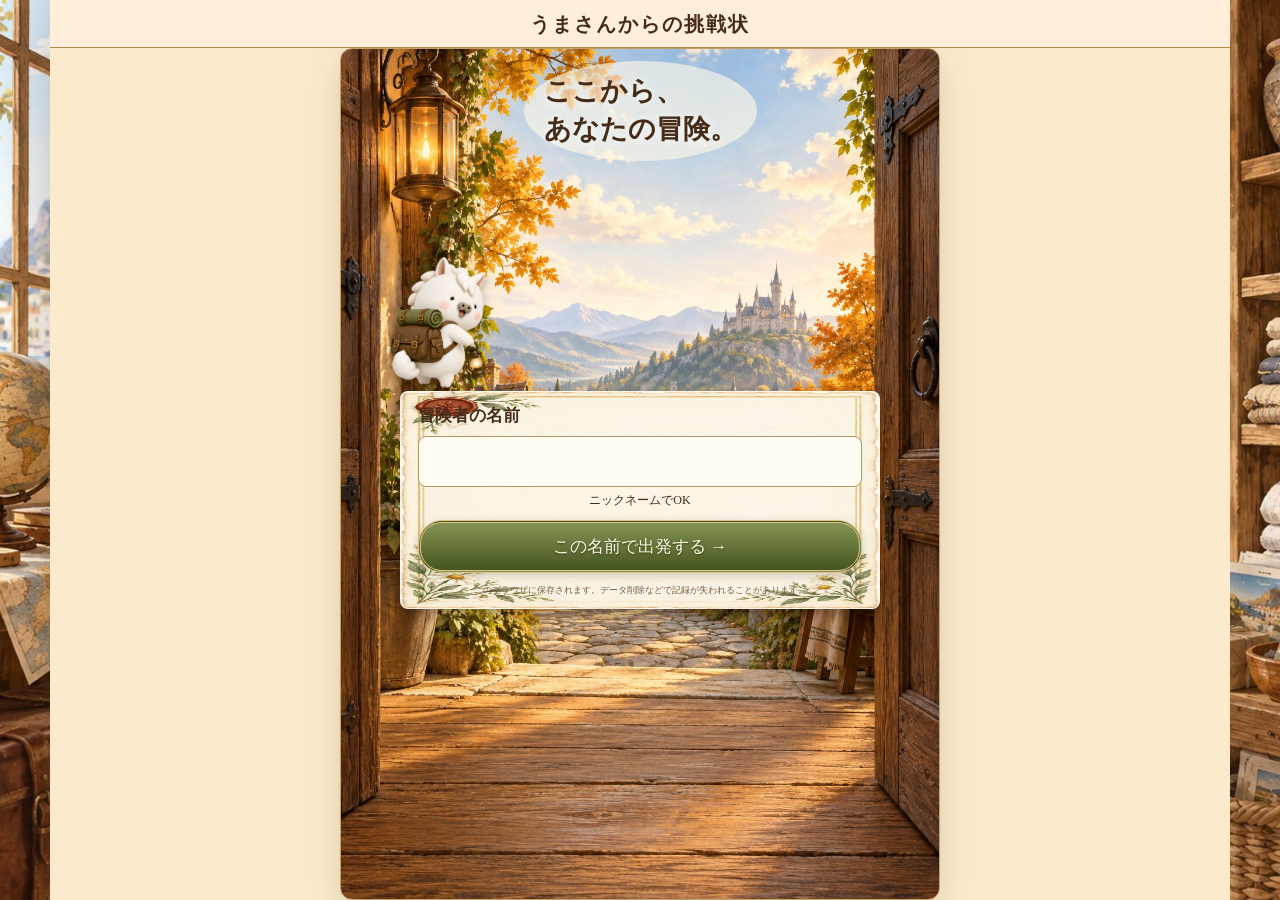
<file: uma_quest.html>
<!doctype html>
<html lang="ja">
<head>
<meta charset="utf-8"><meta name="viewport" content="width=device-width,initial-scale=1">
<meta name="robots" content="noindex,nofollow"><meta name="theme-color" content="#faf5e9">
<title>うまさんからの挑戦状｜2026 秋の冒険</title>
<meta name="description" content="2026年10月1日〜11月30日。日常の小さな挑戦で、自分のレベルと4つの力が育つ、旅するうまさんの冒険イベント。">
<link rel="canonical" href="https://web-umasan.nachiko-umasan0215.workers.dev/uma_quest.html">
<meta property="og:type" content="website">
<meta property="og:site_name" content="旅するうまさん">
<meta property="og:locale" content="ja_JP">
<meta property="og:title" content="うまさんからの挑戦状｜日常が、あなたの冒険になる。">
<meta property="og:description" content="10月1日〜11月30日。小さな挑戦を重ねて、自分だけの冒険記録とトロフィーを集めよう。">
<meta property="og:url" content="https://web-umasan.nachiko-umasan0215.workers.dev/uma_quest.html">
<meta property="og:image" content="https://web-umasan.nachiko-umasan0215.workers.dev/media/hero-umasan.webp">
<meta property="og:image:type" content="image/webp">
<meta property="og:image:width" content="1536">
<meta property="og:image:height" content="1024">
<meta property="og:image:alt" content="ランタンを持ち、湖とお城へ続く道に立つ旅するうまさん">
<meta name="twitter:card" content="summary_large_image">
<meta name="twitter:title" content="うまさんからの挑戦状｜日常が、あなたの冒険になる。">
<meta name="twitter:description" content="10月1日〜11月30日。小さな挑戦を重ねて、自分だけの冒険記録とトロフィーを集めよう。">
<meta name="twitter:image" content="https://web-umasan.nachiko-umasan0215.workers.dev/media/hero-umasan.webp">
<meta name="twitter:image:alt" content="ランタンを持ち、湖とお城へ続く道に立つ旅するうまさん">
<link rel="icon" type="image/png" href="media/quest/app-icon-v1.png">
<link rel="apple-touch-icon" href="media/quest/app-icon-v1.png">
<link id="quest-manifest" rel="manifest" href="uma-quest.webmanifest">
<meta name="apple-mobile-web-app-capable" content="yes">
<meta name="apple-mobile-web-app-title" content="うまさんの冒険">
<meta name="apple-mobile-web-app-status-bar-style" content="default">
<link rel="stylesheet" href="assets/css/uma-quest.css">
<link rel="stylesheet" href="assets/css/uma-quest-journey.css">
<link rel="stylesheet" href="assets/css/uma-quest-game.css">
<script src="assets/js/uma-quest-config.js" defer></script>
<script src="assets/js/uma-quest-preflight.js" defer></script>
<script src="assets/js/uma-quest-calendar.js" defer></script>
<script src="assets/js/uma-quest-core.js" defer></script>
<script src="assets/js/uma-quest-export.js" defer></script>
<script src="assets/js/uma-quest-journey.js" defer></script>
<script src="assets/js/uma-quest-game.js" defer></script>
<script src="assets/js/uma-quest.js" defer></script>
<link rel="stylesheet" href="assets/css/uma-quest-fit.css">
</head>
<body>
<a class="skip-link" href="#adventure">冒険メニューへ</a>
<main id="adventure"><section id="today"></section></main>
<form class="profile-name" id="name-form"><label for="player-name">冒険者の名前</label><input id="player-name" maxlength="16" autocomplete="off" required><button id="save-name" type="submit">保存</button></form>
<div id="storage-error" class="error-panel" role="alert" hidden><p id="storage-error-text"></p><button id="retry-storage">再読み込み</button></div>
<label class="title-picker">表示する称号<select id="title-select"></select></label><div id="trophies"></div>
<p id="notice" class="toast" role="status" aria-live="polite"></p>
</body>
</html>
</file>
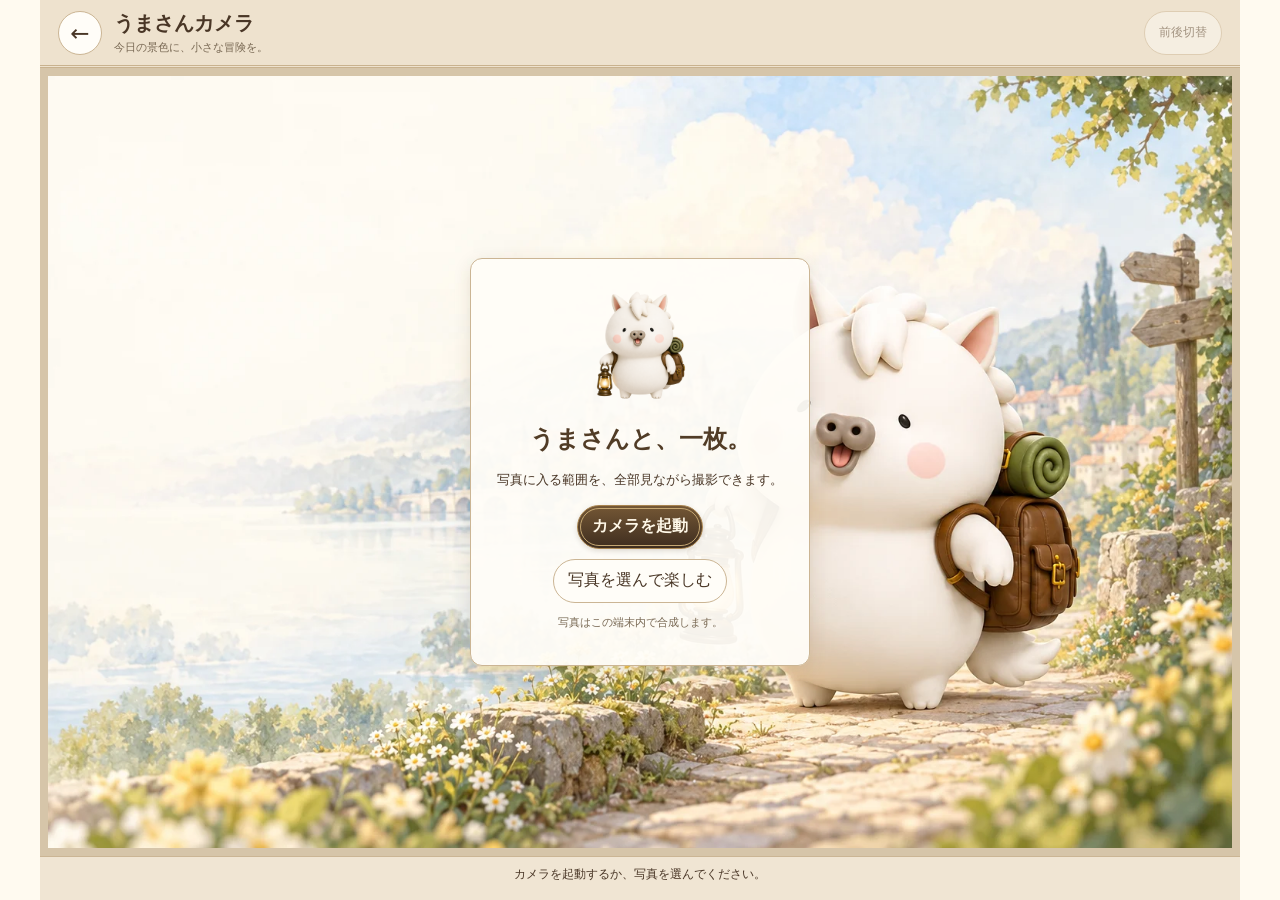
<file: umasan-camera.html>
<!doctype html>
<html lang="ja">
<head>
<meta charset="utf-8"><meta name="viewport" content="width=device-width, initial-scale=1">
<title>うまさんカメラ｜旅するうまさん</title>
<link rel="icon" href="assets/icon-horseshoe.webp"><link rel="stylesheet" href="camera.css">
<script src="camera.js" defer></script>
</head>
<body>
<main class="camera-app">
<header class="camera-header"><a class="back" href="index.html" aria-label="旅するうまさんに戻る">←</a><div><h1>うまさんカメラ</h1><p>今日の景色に、小さな冒険を。</p></div><button id="flip" type="button" disabled>前後切替</button></header>
<section class="camera-stage" aria-label="撮影範囲全体のプレビュー">
<canvas id="camera-canvas" width="1080" height="1440" tabindex="0" aria-label="うまさんをドラッグして移動。矢印キーでも移動できます。" hidden></canvas>
<div id="camera-welcome"><img src="assets/camera-pose-front.png" alt="リュックとランタンを持ったうまさん"><h2>うまさんと、一枚。</h2><p>写真に入る範囲を、全部見ながら撮影できます。</p><button id="start" class="primary" type="button">カメラを起動</button><label class="photo-label" for="photo-input">写真を選んで楽しむ</label><p class="privacy">写真はこの端末内で合成します。</p></div>
</section>
<section class="camera-tools" aria-label="撮影と調整">
<p id="camera-status" role="status">カメラを起動するか、写真を選んでください。</p>
<div id="edit-tools" hidden>
<div class="tool-tabs"><button id="poses-toggle" type="button" aria-expanded="false" aria-controls="poses-panel">うまさんを選ぶ</button><button id="adjust-toggle" type="button" aria-expanded="false" aria-controls="adjust-panel">大きさ・角度</button><button id="reset" type="button">位置を戻す</button></div>
<div id="poses-panel" class="tool-panel" hidden><div id="pose-list" aria-label="うまさんのポーズ"></div></div>
<div id="adjust-panel" class="tool-panel" hidden><label>大きさ <input id="size" type="range" min="10" max="90" value="32"><output id="size-value">32%</output></label><label>角度 <input id="rotation" type="range" min="-180" max="180" value="0"><output id="rotation-value">0°</output></label><button id="mirror" type="button" aria-pressed="false">うまさんを左右反転</button></div>
</div>
<div class="capture-row"><label class="secondary photo-label" for="photo-input">写真を選ぶ</label><button id="capture" class="primary" type="button" disabled>撮影する</button><button id="retake" type="button" hidden>調整に戻る</button><button id="save" class="primary" type="button" hidden>画像を保存</button><button id="share" type="button" hidden>共有</button></div>
<p id="save-help" hidden>保存先が表示されたら保存を選んでください。共有画面は端末によって異なります。</p>
</section>
</main>
<input id="photo-input" type="file" accept="image/*" hidden>
<video id="camera-video" autoplay muted playsinline hidden></video>
</body></html>
</file>
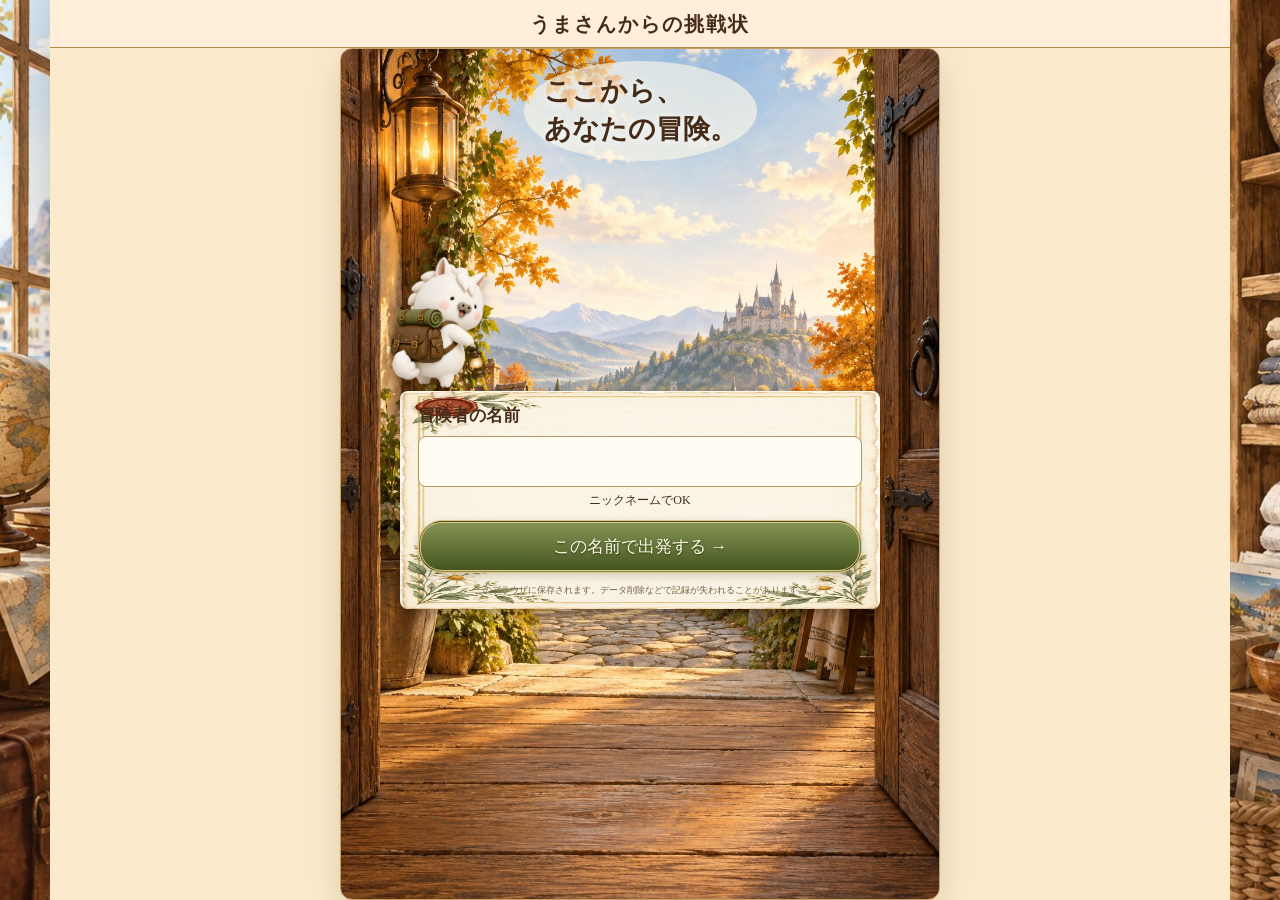
<file: contents/uma_quest.html>
<!doctype html>
<html lang="ja">
<head>
<meta charset="utf-8"><meta name="viewport" content="width=device-width,initial-scale=1">
<meta name="robots" content="noindex,nofollow"><meta name="theme-color" content="#faf5e9">
<title>うまさんからの挑戦状｜2026 秋の冒険</title>
<meta name="description" content="2026年10月1日〜11月30日。日常の小さな挑戦で、自分のレベルと4つの力が育つ、旅するうまさんの冒険イベント。">
<link rel="canonical" href="https://web-umasan.nachiko-umasan0215.workers.dev/contents/uma_quest">
<meta property="og:type" content="website">
<meta property="og:site_name" content="旅するうまさん">
<meta property="og:locale" content="ja_JP">
<meta property="og:title" content="うまさんからの挑戦状｜日常が、あなたの冒険になる。">
<meta property="og:description" content="10月1日〜11月30日。小さな挑戦を重ねて、自分だけの冒険記録とトロフィーを集めよう。">
<meta property="og:url" content="https://web-umasan.nachiko-umasan0215.workers.dev/contents/uma_quest">
<meta property="og:image" content="https://web-umasan.nachiko-umasan0215.workers.dev/media/work-quest.webp">
<meta property="og:image:type" content="image/webp">
<meta property="og:image:width" content="1536">
<meta property="og:image:height" content="1024">
<meta property="og:image:alt" content="封筒とランタンを持ち、あなたに挑戦状を届けるうまさん">
<meta name="twitter:card" content="summary_large_image">
<meta name="twitter:title" content="うまさんからの挑戦状｜日常が、あなたの冒険になる。">
<meta name="twitter:description" content="10月1日〜11月30日。小さな挑戦を重ねて、自分だけの冒険記録とトロフィーを集めよう。">
<meta name="twitter:image" content="https://web-umasan.nachiko-umasan0215.workers.dev/media/work-quest.webp">
<meta name="twitter:image:alt" content="封筒とランタンを持ち、あなたに挑戦状を届けるうまさん">
<link rel="icon" type="image/png" href="../media/quest/app-icon-v1.png">
<link rel="apple-touch-icon" href="../media/quest/app-icon-v1.png">
<link id="quest-manifest" rel="manifest" href="uma-quest.webmanifest">
<meta name="apple-mobile-web-app-capable" content="yes">
<meta name="apple-mobile-web-app-title" content="うまさんの冒険">
<meta name="apple-mobile-web-app-status-bar-style" content="default">
<link rel="stylesheet" href="../assets/css/uma-quest.css">
<link rel="stylesheet" href="../assets/css/uma-quest-journey.css">
<link rel="stylesheet" href="../assets/css/uma-quest-game.css">
<script src="../assets/js/uma-quest-config.js" defer></script>
<script src="../assets/js/uma-quest-preflight.js" defer></script>
<script src="../assets/js/uma-quest-calendar.js" defer></script>
<script src="../assets/js/uma-quest-core.js" defer></script>
<script src="../assets/js/uma-quest-export.js" defer></script>
<script src="../assets/js/uma-quest-journey.js" defer></script>
<script src="../assets/js/uma-quest-game.js" defer></script>
<script src="../assets/js/uma-quest.js" defer></script>
<link rel="stylesheet" href="../assets/css/uma-quest-fit.css">
</head>
<body>
<a class="skip-link" href="#adventure">冒険メニューへ</a>
<main id="adventure"><section id="today"></section></main>
<form class="profile-name" id="name-form"><label for="player-name">冒険者の名前</label><input id="player-name" maxlength="16" autocomplete="off" required><button id="save-name" type="submit">保存</button></form>
<div id="storage-error" class="error-panel" role="alert" hidden><p id="storage-error-text"></p><button id="retry-storage">再読み込み</button></div>
<label class="title-picker">表示する称号<select id="title-select"></select></label><div id="trophies"></div>
<p id="notice" class="toast" role="status" aria-live="polite"></p>
</body>
</html>
</file>
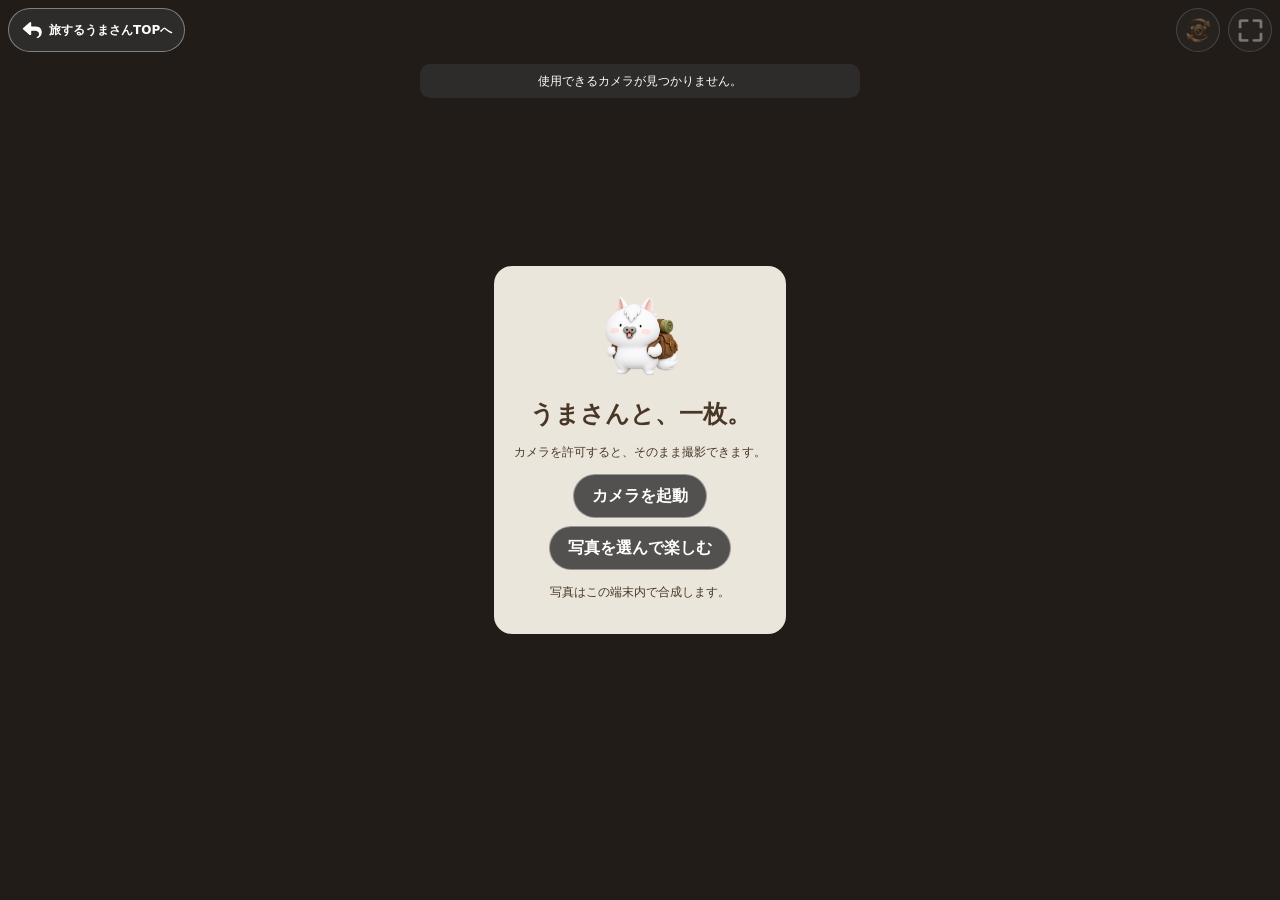
<file: contents/umasan-camera.html>
<!doctype html>
<html lang="ja">
<head>
<meta charset="utf-8"><meta name="viewport" content="width=device-width, initial-scale=1, viewport-fit=cover">
<!-- Google tag (gtag.js) -->
<script async src="https://www.googletagmanager.com/gtag/js?id=G-DMM1X6ECD6"></script>
<script>
  window.dataLayer = window.dataLayer || [];
  function gtag(){dataLayer.push(arguments);}
  gtag('js', new Date());
  gtag('config', 'G-DMM1X6ECD6');
</script>
<title>うまさんカメラ｜旅するうまさん</title>
<meta name="description" content="うまさんと一緒に写真が撮れる無料のWebカメラ。カメラで撮影するか、お手持ちの写真を選んで、ポーズ・大きさ・角度を調整できます。写真は端末内で合成します。">
<meta property="og:type" content="website">
<meta property="og:title" content="うまさんカメラ｜旅するうまさん">
<meta property="og:description" content="うまさんと一緒に写真が撮れる無料のWebカメラ。撮影した景色やお手持ちの写真に、好きなポーズのうまさんを添えて楽しめます。">
<meta property="og:site_name" content="旅するうまさん">
<meta property="og:locale" content="ja_JP">
<link rel="canonical" href="https://web-umasan.nachiko-umasan0215.workers.dev/contents/umasan-camera.html">
<meta property="og:url" content="https://web-umasan.nachiko-umasan0215.workers.dev/contents/umasan-camera.html">
<meta property="og:image" content="https://web-umasan.nachiko-umasan0215.workers.dev/media/work-camera.webp">
<meta property="og:image:alt" content="うまさんカメラ">
<meta property="og:image:type" content="image/webp">
<meta name="twitter:card" content="summary_large_image">
<meta name="twitter:title" content="うまさんカメラ｜旅するうまさん">
<meta name="twitter:description" content="うまさんと一緒に写真が撮れる無料のWebカメラ。好きなポーズのうまさんを添えて楽しめます。">
<meta name="twitter:image" content="https://web-umasan.nachiko-umasan0215.workers.dev/media/work-camera.webp">
<meta name="twitter:image:alt" content="スマホの景色にうまさんを重ねて写真を撮る、うまさんカメラのサービスイメージ">
<link rel="icon" href="../media/icon-horseshoe.webp"><link rel="stylesheet" href="../assets/css/camera.css">
<link rel="apple-touch-icon" sizes="128x128" href="../media/camera-capture.png">
<meta name="apple-mobile-web-app-title" content="うまさんカメラ">
<link rel="stylesheet" href="../assets/css/image-save.css">
<script src="../assets/js/image-save.js" defer></script>
<script src="../assets/js/camera-share.js" defer></script>
<script src="../assets/js/camera.js" defer></script>
</head>
<body>
<main class="camera-app">
<header class="camera-header"><a class="back" href="../index.html" aria-label="旅するうまさんTOPへ"><img src="../media/camera-return.png" alt=""><span>旅するうまさんTOPへ</span></a><h1 class="sr-only">うまさんカメラ</h1><button id="flip" type="button" aria-label="前後のカメラを切り替える" disabled><img src="../media/camera-flip-rendered.png" alt=""></button><button id="view-only" type="button" aria-label="操作を隠す。映像をタップで再表示" aria-pressed="false"><img src="../media/camera-fullscreen.png" alt=""></button></header>
<section class="camera-stage" aria-label="撮影プレビュー">
<canvas id="camera-canvas" width="1080" height="1440" tabindex="0" aria-label="うまさんをタップして選択、ドラッグで移動。選択したうまさんは右下のハンドルか2本指で拡大・回転。背景を2本指でズーム。Enterでうまさんを順に選択、矢印で移動、プラス・マイナスでサイズ、Rで回転、Deleteで削除。" hidden></canvas>
<div id="stamp-selection" hidden><button id="stamp-delete" type="button" aria-label="選択したうまさんを削除">×</button><button id="stamp-mirror" type="button" aria-label="選択したうまさんを左右反転">↔</button><button id="stamp-transform" type="button" aria-label="ドラッグでうまさんを拡大・回転。矢印キーでも調整できます。">↗</button></div>
<img id="camera-review" alt="撮影した写真。長押しでも保存できます。" hidden>
<div id="camera-welcome"><img src="../media/camera-poses/32_ready.png" alt="リュックを背負ったうまさん"><h2>うまさんと、一枚。</h2><p>カメラを許可すると、そのまま撮影できます。</p><button id="start" type="button">カメラを起動</button><label class="photo-label" for="photo-input">写真を選んで楽しむ</label><p>写真はこの端末内で合成します。</p></div>
</section>
<section class="camera-tools" aria-label="撮影とスタンプ追加">
<p id="camera-status" role="status">カメラを準備しています…</p>
<div id="pose-list" aria-label="追加するうまさんのポーズ" hidden></div>
<div class="capture-row"><label class="photo-label camera-icon-button" for="photo-input" aria-label="写真を選ぶ"><img src="../media/camera-gallery-rendered.png" alt=""></label><button id="capture" class="camera-shutter" type="button" aria-label="撮影する" disabled><img src="../media/camera-capture.png" alt=""></button><button id="poses-toggle" class="camera-icon-button" type="button" aria-label="ポーズを選んでうまさんを追加" aria-expanded="false" aria-controls="pose-list"><img src="../media/camera-poses/32_ready.png" alt=""><span>＋</span></button><button id="retake" class="camera-icon-button" type="button" aria-label="調整に戻る" hidden><img src="../media/camera-reset-rendered.png" alt=""></button><a id="share" class="camera-icon-button review-action" href="https://x.com/intent/tweet" target="_blank" rel="noopener noreferrer" aria-label="Xでシェア" hidden><span class="x-mark" aria-hidden="true">𝕏</span><span>Xでシェア</span></a><button id="save" class="camera-icon-button review-action" type="button" aria-label="画像を保存" hidden><img src="../media/camera-save-rendered.png" alt=""><span>画像を保存</span></button></div>
<p id="save-help" role="status" hidden></p>
</section>
</main>
<input id="photo-input" type="file" accept="image/*" hidden>
<video id="camera-video" autoplay muted playsinline aria-hidden="true" tabindex="-1"></video>
</body></html>
</file>
<file: assets/css/uma-quest.css>
:root{color-scheme:light;--ink:#50351f;--muted:#8b755d;--gold:#b98739;--line:#ddc9a6;--paper:#fffaf0;--green:#839365;font-family:"Yu Mincho","Hiragino Mincho ProN",serif;color:var(--ink);background:#faf5e9}*{box-sizing:border-box}body{margin:0;background:radial-gradient(ellipse at 5% 35%,#e7ead980,transparent 45%),radial-gradient(ellipse at 100% 80%,#ead7a940,transparent 35%);line-height:1.8}button,input,textarea{font:inherit;color:inherit}button,.button{cursor:pointer;border:1px solid #b99766;border-radius:9px;background:#fffcf5;padding:11px 20px;text-decoration:none;display:inline-flex;align-items:center;justify-content:center;gap:12px;line-height:1.5}button:hover,.button:hover{background:#f1e6d0}button:disabled{cursor:default;opacity:.58}a{color:inherit}button:focus-visible,a:focus-visible,input:focus-visible,summary:focus-visible,textarea:focus-visible{outline:3px solid #7c976e;outline-offset:4px}.primary{background:linear-gradient(#84613a,#624021);color:#fff9eb;border:3px double #d6af62;border-radius:30px;box-shadow:0 3px 9px #58391915}.primary:hover{background:#74512d}.preview-note{text-align:center;background:#eee6d4;color:#796348;font:12px/2.6 sans-serif;letter-spacing:.08em}.site-head{max-width:1120px;margin:auto;padding:23px 30px;display:flex;align-items:center;justify-content:space-between;border-bottom:1px solid var(--line)}.site-head a{display:flex;align-items:center;gap:12px;font-size:25px;font-weight:bold;text-decoration:none}.site-head img{width:36px;height:42px;object-fit:contain}.site-head>span{font-size:12px;letter-spacing:.12em}.hero{max-width:1120px;margin:auto;min-height:510px;position:relative;overflow:hidden;display:flex;align-items:center}.hero-copy{position:relative;z-index:1;padding:50px 0 65px 65px;width:54%}.eyebrow{font:10px/1.7 sans-serif;letter-spacing:.22em;color:#977441}.hero h1{font-size:35px;line-height:1.6;letter-spacing:.1em;margin:15px 0}.hero h1 strong{font-size:72px;line-height:1.2;letter-spacing:.16em}.event-date{font-size:22px;letter-spacing:.08em;margin:18px 0}.event-date span{color:var(--gold);padding:0 12px}.hero-copy>p:not(.eyebrow):not(.event-date){font-size:14px;line-height:2.2}.hero-copy .button{margin-top:12px;min-width:245px}.hero-horse{position:absolute;width:77%;right:-125px;top:25px;mix-blend-mode:multiply}.hero-foot{position:absolute;bottom:16px;right:60px;font-size:12px;letter-spacing:.12em;color:var(--muted)}.adventure{max-width:760px;margin:25px auto 0;padding:0 26px;scroll-margin-top:20px}.panel{background:#fffbf2;border:1px solid var(--line);border-radius:12px;box-shadow:0 3px 15px #69543008}.profile{padding:20px 28px;background:linear-gradient(110deg,#f0eddb,#fffaf1 50%,#f4e9d5)}.profile-top{display:flex;align-items:center;justify-content:space-between;gap:20px}.profile label{font-size:10px;color:var(--muted);letter-spacing:.12em;display:block}.profile input{display:block;border:0;border-bottom:1px dashed #c8b38d;background:transparent;font-size:20px;font-weight:bold;width:min(100%,320px);padding:3px 0;border-radius:0;color:var(--ink)}.level{white-space:nowrap}.level strong{font-size:35px;margin-left:6px}.exp-row{display:flex;align-items:center;gap:15px;margin-top:12px}.exp-row span{font-size:12px;white-space:nowrap}progress{height:12px;width:100%;border:1px solid #d4bd97;border-radius:20px;overflow:hidden;background:#eee5d4}progress::-webkit-progress-bar{background:#eee5d4}progress::-webkit-progress-value{background:linear-gradient(90deg,#e0b35a,#b9842d);border-radius:20px}progress::-moz-progress-bar{background:#be913e}.profile-caption{font-size:11px;margin:7px 0 0;color:var(--muted)}.tabs{display:flex;margin:20px 0 30px;border-bottom:1px solid var(--line);gap:4px}.tabs button{flex:1;background:transparent;border:0;border-radius:0;padding:14px 5px;position:relative;font-size:14px}.tabs img{height:28px;width:28px;object-fit:contain}.tabs [aria-current]{color:#85561d}.tabs [aria-current]:after{content:"";height:3px;background:#b38a45;position:absolute;bottom:-1px;left:15%;right:15%;border-radius:4px}.section-title{display:flex;align-items:center;justify-content:space-between;margin:20px 0}.section-title h2{font-size:27px;margin:0;letter-spacing:.08em}.section-title .eyebrow{margin:0 0 7px}.section-title>p{font-size:12px;text-align:right;color:var(--muted)}.quest-letter{position:relative;background:linear-gradient(110deg,#fffdf5e8,#fffaf0ef),url('../../media/scenery-lake.webp') center/cover;border:1px solid var(--line);outline:1px solid #e5d3b5;outline-offset:-7px;padding:36px 40px 30px;box-shadow:2px 7px 18px #65441c13;border-radius:3px}.quest-letter:before{content:"✦";position:absolute;right:28px;top:18px;color:#b98c43;font-size:30px}.category{display:inline-block;background:#839365;color:white;padding:2px 25px;font-size:13px;letter-spacing:.18em}.quest-letter h3{font-size:29px;margin:20px 0 12px;letter-spacing:.06em}.quest-letter .description{max-width:420px;font-size:16px;line-height:2}.quest-letter .reward{font-size:20px;color:#976821;border-top:1px solid #dfcca9;padding-top:18px;margin:22px 0}.quest-letter .primary{width:100%;padding:15px}.small-note{font-size:12px;color:var(--muted);line-height:1.9;text-align:center;margin:18px 0}.all-quests{margin-top:24px}.all-quests summary{cursor:pointer;padding:17px 3px;border-bottom:1px solid var(--line)}summary span{float:right;font-size:12px;color:var(--muted)}.quest-list{display:grid;grid-template-columns:1fr 1fr;gap:10px;margin-top:16px}.quest-list button{justify-content:space-between;font-size:13px;text-align:left;padding:15px}.quest-list small{display:block;color:var(--muted);font-size:10px}.stats{display:grid;grid-template-columns:repeat(4,1fr);gap:9px}.stat{border:1px solid var(--line);border-radius:8px;background:var(--paper);padding:13px 10px;text-align:center}.stat strong{font-size:23px;margin-left:5px}.stat-meter{height:7px;border-radius:7px;background:#eee5d4;margin-top:8px;overflow:hidden}.stat-meter i{display:block;height:100%;background:var(--stat-color)}h3{font-size:21px;font-weight:600}.trophies{display:grid;grid-template-columns:repeat(5,1fr);gap:10px}.trophy{text-align:center;font-size:10px;color:var(--muted)}.medal{display:flex;justify-content:center;align-items:center;width:70px;height:70px;max-width:100%;aspect-ratio:1;margin:0 auto 6px;border-radius:50%;border:4px double #b38b4d;background:radial-gradient(circle at 35% 30%,#fff7cf,#d7b874);font-size:29px;box-shadow:0 3px 5px #51372017}.trophy.locked .medal{filter:grayscale(1);opacity:.35}.history-row{padding:17px 20px;margin-bottom:10px;background:var(--paper);border:1px solid var(--line);border-radius:6px}.history-row header{display:flex;gap:15px;justify-content:space-between;align-items:center}.history-row strong{font-size:16px}.history-row small{font-size:11px;color:var(--muted)}.history-row p{white-space:pre-wrap;overflow-wrap:anywhere;font-size:13px;margin:8px 0}.stamp{color:#a57831;border:2px solid #bb944f;border-radius:50%;font:10px/44px sans-serif;width:49px;height:49px;text-align:center;transform:rotate(-14deg);flex-shrink:0}.empty{padding:35px;text-align:center;border:1px dashed var(--line);color:var(--muted);font-size:14px}.backup{display:flex;gap:12px;align-items:center;padding:20px;margin-top:25px}.backup>div{flex:1}.backup h3,.backup p{margin:0}.backup p{font-size:11px;color:var(--muted)}#share-card{display:block;width:100%;height:auto;border:1px solid #ccb07b;box-shadow:0 5px 22px #66431912;border-radius:5px}.card-actions{display:grid;gap:12px;margin-top:22px}.card-actions button{padding:14px}footer{text-align:center;font-size:12px;line-height:2.7;color:var(--muted);margin:60px 0 30px}footer a{font-size:16px;text-decoration:none;color:var(--ink)}dialog{width:min(480px,calc(100% - 32px));background:var(--paper);border:1px solid var(--line);border-radius:14px;padding:30px;color:var(--ink);box-shadow:0 12px 60px #31200e30}dialog::backdrop{background:#382d206e;backdrop-filter:blur(3px)}dialog h2{font-size:23px}dialog label{font-size:13px;display:block}textarea{width:100%;border:1px solid var(--line);background:#fffdf8;padding:10px;border-radius:6px;resize:vertical;margin-top:8px}.dialog-actions{display:flex;justify-content:flex-end;gap:10px;margin-top:20px}#notice{position:fixed;bottom:24px;left:50%;transform:translateX(-50%);z-index:10;max-width:calc(100% - 30px);width:max-content;background:#503b26;color:#fff9ea;padding:13px 22px;border-radius:12px;box-shadow:0 4px 20px #0002;font-size:13px;pointer-events:none}#notice:empty{display:none}[hidden]{display:none!important}@media(max-width:600px){.site-head{padding:15px 20px}.site-head a{font-size:20px}.site-head>span{display:none}.hero{min-height:480px;align-items:flex-start}.hero-copy{padding:27px 0 58px 24px;width:75%}.hero .eyebrow{font-size:8px}.hero h1{font-size:25px}.hero h1 strong{font-size:55px}.hero-horse{width:113%;right:-31%;top:125px}.hero-copy>p:not(.eyebrow):not(.event-date){font-size:12px}.event-date{font-size:17px}.hero-copy .button{min-width:0;padding:12px 20px;font-size:13px}.hero-foot{right:0;left:0;text-align:center;bottom:8px;font-size:10px}.adventure{padding:0 16px;margin-top:18px}.profile{padding:15px 18px}.profile input{font-size:18px;width:100%}.profile-top label{min-width:0}.level strong{font-size:30px}.section-title h2{font-size:23px}.section-title>p{font-size:10px}.quest-letter{padding:27px 23px 23px}.quest-letter h3{font-size:23px}.quest-letter .description{font-size:14px}.quest-letter .reward{font-size:17px}.tabs button{font-size:12px;gap:7px}.tabs img{width:24px;height:24px}.quest-list{grid-template-columns:1fr}.stats{gap:5px}.stat{padding:10px 3px;font-size:12px}.stat strong{font-size:19px}.medal{height:auto;font-size:23px;border-width:3px}.trophies{gap:5px}.backup{flex-wrap:wrap;padding:15px}.backup>div{flex-basis:100%}.backup button,.backup .button{flex:1}.history-row{padding:13px}.history-row strong{font-size:14px}dialog{padding:22px}.dialog-actions button{padding:11px 13px}}
.day-heading{display:flex;justify-content:space-between;align-items:center;gap:12px;font-size:13px}.day-heading label{font-size:11px;color:var(--muted)}.day-heading input{border:1px solid var(--line);border-radius:6px;padding:7px;background:var(--paper);max-width:155px}.daily-list{grid-template-columns:repeat(auto-fit,minmax(180px,1fr));margin:10px 0 20px}.daily-list button[aria-pressed="true"],.design-choices button[aria-pressed="true"]{background:#e9eedf;border-color:#839365}.quest-share-button{width:100%;margin-top:12px}.history-share{padding:6px 12px;font-size:12px;margin-top:12px}.share-actions{display:grid;grid-template-columns:1fr 1fr;gap:10px;margin-top:16px}.share-actions .primary{grid-column:1/-1}.share-actions button{font-size:13px}.design-choices{display:flex;gap:10px}.design-choices button{flex:1;font-size:14px}.parameter-proposals{padding:20px;margin-top:22px}.parameter-proposals h3{margin:0 0 10px}.parameter-proposals p{font-size:12px;color:var(--muted)}.parameter-proposals table{width:100%;border-collapse:collapse;font-size:12px;text-align:left}.parameter-proposals th,.parameter-proposals td{padding:12px 5px;border-bottom:1px solid var(--line)}#clear-dialog h2{text-align:center;font-size:32px;color:#526b49}#clear-title,#clear-reward{text-align:center}#clear-reward{color:#a07937;font-size:14px}#quest-share-text{font:12px/1.9 sans-serif}dialog{max-height:calc(100dvh - 32px);overflow-y:auto}@media(max-width:600px){.day-heading{align-items:flex-start;flex-direction:column;gap:0;margin-bottom:14px}.daily-list{grid-template-columns:1fr}.design-choices button{font-size:12px;padding:10px}.parameter-proposals{padding:14px}.parameter-proposals table{font-size:11px}}
/* Autumn event prototype: scoped additions; existing site styles are untouched. */
.skip-link{position:fixed;top:-80px;left:15px;z-index:50;background:var(--paper);padding:10px}.skip-link:focus{top:10px}.onboarding,.error-panel{padding:22px;margin-bottom:20px}.onboarding h2,.error-panel h2{font-size:20px;margin:0 0 12px}.onboarding p,.error-panel p{font-size:13px}.error-panel{border-color:#b87156;background:#fff2e7}.dev-tools{margin:20px 0;font-size:12px;color:var(--muted)}.dev-tools summary{cursor:pointer}.dev-tools input,.title-picker select{border:1px solid var(--line);padding:10px;border-radius:7px;background:var(--paper);font:inherit;color:var(--ink)}.dev-tools p{margin:10px 0}.dev-presets{display:flex;gap:8px;margin:12px 0}.dev-presets button{padding:8px 12px}.phase-note{font-size:13px;text-align:center;padding:10px;background:#eee8d7;border-radius:8px}.tabs{gap:0}.tabs button{flex-direction:column;gap:4px;font-size:12px}.tabs img{height:28px;width:28px}.quest-letter{margin:18px 0 25px}.quest-top{display:flex;justify-content:space-between;align-items:center}.quest-top time{font-size:12px;color:var(--muted)}.quest-art{float:right;width:80px;height:80px;object-fit:contain;margin:20px 0 12px 15px}.quest-letter h3{font-size:26px}.quest-letter:before{display:none}.stat img{display:block;width:30px;height:30px;object-fit:contain;margin:0 auto 4px}.stat span{display:block}.stat strong{margin:0}.history-icon{width:44px;height:55px;object-fit:contain}.history-row header>div{flex:1}.history-actions{display:flex;gap:7px;flex-wrap:wrap;margin-top:12px}.history-actions button{font-size:11px;padding:8px 11px}.history-actions [aria-pressed=true]{background:#eee2bd;border-color:#a17c39}.title-picker{display:flex;flex-direction:column;gap:8px;font-size:13px;margin-bottom:20px}.trophy-grid{display:grid;grid-template-columns:1fr 1fr;gap:12px}.trophy-card{display:flex;align-items:center;gap:13px;padding:15px;border:1px solid var(--line);border-radius:10px;background:var(--paper)}.trophy-card>img{width:50px;height:60px;object-fit:contain}.trophy-card>div{flex:1;min-width:0}.trophy-card h3{font-size:15px;margin:0}.trophy-card p,.trophy-card small{font-size:10px;line-height:1.8;margin:7px 0;color:var(--muted)}.trophy-card.locked>img{filter:grayscale(1);opacity:.35}.trophy-card.unlocked{background:#faf0d5}.trophy-card progress{height:8px}.backup{flex-wrap:wrap}.backup>div{flex-basis:100%}.backup button{flex:1;font-size:13px}.celebrate{animation:quest-pop .45s ease-out}.celebrate-horse{display:block;height:110px;width:100px;object-fit:contain;margin:0 auto}#clear-reward{white-space:pre-line;margin:16px 0;font-size:15px;line-height:2}#clear-dialog{max-width:490px}.photo-controls{margin-top:24px;padding:20px}.photo-controls h3{font-size:18px;margin:0 0 10px}.photo-controls p{font-size:12px;color:var(--muted)}#photo-list{display:flex;gap:10px;margin-top:15px}#photo-list>div{width:33.33%;min-width:0}#photo-list img{width:100%;height:100px;object-fit:contain;background:#eee8dc}#photo-list button{font-size:11px;padding:8px;width:100%}#result-caption{font-size:12px}.certificate{position:relative;background:#fff9eb;border:4px double #b88d45;box-shadow:0 6px 22px #65471914;padding:30px 24px 22px;text-align:center;border-radius:4px;overflow:hidden;font-family:"Yu Mincho",serif}.certificate:before{content:"";position:absolute;inset:7px;border:1px solid #dbc392;pointer-events:none}.certificate-top{display:flex;align-items:center;justify-content:center;gap:12px;font-size:22px}.certificate-top>img{height:38px;width:35px;object-fit:contain}.certificate-top p{margin:0}.certificate-top small{display:block;font-size:14px;color:#91713e}.certificate-mode{font-size:14px;color:#977649;margin:22px 0 10px}.certificate-name{font-size:32px;line-height:1.8;overflow-wrap:anywhere;margin:10px 0 16px}.certificate-name span{display:block;font-size:28px}.ribbon{display:inline-block;max-width:95%;background:#e6d4a1;padding:6px 30px;font-size:19px;clip-path:polygon(0 0,100% 0,97% 50%,100% 100%,0 100%,3% 50%)}.certificate-count{font-size:21px;margin:16px 0}.certificate-count strong{font-size:58px}.certificate-stats{display:grid;grid-template-columns:repeat(4,1fr);gap:8px;border-bottom:1px solid var(--line);padding-bottom:18px}.certificate-stats span{display:block;font-size:14px}.certificate-stats strong{font-size:25px}.certificate-scene{position:relative;height:245px;margin:15px -12px 0}.certificate-scene>img:first-child{width:100%;height:100%;object-fit:cover;opacity:.58;mask-image:linear-gradient(transparent,#000 15%,#000 60%,transparent)}.certificate-scene .certificate-guide{position:absolute;right:5px;bottom:25px;height:155px;width:130px;object-fit:contain}.certificate-scene p{position:absolute;bottom:0;left:8px;right:8px;font-size:13px;color:#765833;text-shadow:0 0 6px #fff}.certificate-trophies{display:flex;justify-content:center;gap:12px;flex-wrap:wrap;margin:20px 0}.certificate-trophies>div{width:70px;font-size:10px;line-height:1.6}.certificate-trophies img{height:45px;width:45px;object-fit:contain;margin:0 auto 8px;display:block}.certificate-favorite{border:1px solid var(--line);padding:12px;margin:18px 0}.certificate-favorite small{display:block;color:#997433}.certificate-favorite strong{font-size:19px;overflow-wrap:anywhere}.certificate-photos{display:flex;gap:9px;margin:18px 0}.certificate-photos img{flex:1;min-width:0;width:0;height:150px;object-fit:contain;background:#fffdf8;border:5px solid #fff;box-shadow:0 2px 6px #0001}.certificate-footer{font-size:12px;color:#8c704a;margin:18px 0 0;line-height:2.1}@keyframes quest-pop{from{transform:scale(.9);opacity:.4}to{transform:scale(1);opacity:1}}@media(prefers-reduced-motion:reduce){*,*::before,*::after{animation:none!important;scroll-behavior:auto!important}}@media(max-width:600px){.trophy-grid{grid-template-columns:1fr}.quest-letter h3{font-size:22px}.quest-art{width:62px;height:62px}.certificate{padding:24px 15px 18px}.certificate-top{font-size:17px;gap:8px}.certificate-top small{font-size:11px}.certificate-name{font-size:25px}.certificate-name span{font-size:23px}.ribbon{font-size:16px;padding:6px 22px}.certificate-count{font-size:16px}.certificate-count strong{font-size:45px}.certificate-stats span{font-size:12px}.certificate-stats strong{font-size:22px}.certificate-scene{height:210px}.certificate-scene p{font-size:10px}.certificate-scene .certificate-guide{height:130px;width:95px}.certificate-trophies{gap:6px}.certificate-trophies>div{width:58px;font-size:9px}.certificate-trophies img{height:34px;width:34px}.certificate-favorite strong{font-size:16px}.certificate-photos img{height:100px}.backup button{font-size:11px;padding:10px}.onboarding{padding:17px}.tabs button{font-size:11px;padding:12px 2px}#clear-dialog{padding:20px}}
#save-name{font-size:11px;padding:5px 12px;margin-top:8px;min-height:30px}
#export-preview{margin:20px 0;font-size:13px}#export-preview summary{cursor:pointer;padding:12px 0}#export-image{width:100%;height:auto;display:block}
.profile-name{min-width:0}
.quest-art{float:none;position:absolute;right:135px;top:30px;width:27px;height:27px;margin:0}.hero-foot{background:#faf5e9dd;padding:4px 12px;border-radius:10px;bottom:4px}@media(max-width:600px){.quest-art{right:120px;top:28px;width:25px;height:25px}}
</file>
<file: assets/css/uma-quest-journey.css>
/* Four distinct scenes, with live HTML controls and natural document scrolling. */
:root{--ink:#452c18;--muted:#745b41;--line:#c9ad7d;--green:#586b32;color:var(--ink);background:#efe4cc;font-family:"Yu Mincho","Hiragino Mincho ProN",serif}
html,body{min-height:100%;height:auto;overflow-x:clip;overflow-y:auto}body{margin:0;background:#ddd0b5 url('../../media/quest/journey-desk-v1.jpg') center/cover fixed;line-height:1.7}
[hidden]{display:none!important}button,input,textarea,select{font:inherit;color:inherit}button{touch-action:manipulation;min-height:44px}button:disabled{opacity:.52}button:focus-visible,input:focus-visible,a:focus-visible{outline:3px solid #b78526;outline-offset:3px}
.journey-app{max-width:1180px;min-height:100svh;margin:auto;position:relative;background:#f9efd9;box-shadow:0 0 70px #26130555}
.journey-head{height:74px;display:flex;align-items:center;justify-content:center;padding:8px 54px;position:relative;background:#fff7e8ef;border-bottom:1px solid #cfb27c;z-index:2}
.journey-head a{display:flex;flex-direction:column;align-items:center;color:#523218;font-size:14px;font-weight:600;text-decoration:none;line-height:1.4;letter-spacing:.06em}.journey-head img{width:26px;height:29px;object-fit:contain;margin-bottom:2px}
#journey-menu{position:absolute;right:12px;top:15px;background:none;border:0;padding:5px 9px;font-size:25px}
.journey-main{padding:0 0 83px;max-width:none;margin:0;min-height:calc(100svh - 74px);background:url('../../media/quest/journey-desk-v1.jpg') center/cover}
.journey-view{max-width:670px;margin:auto;position:relative;padding:22px 20px 32px;min-height:calc(100svh - 157px)}
.view-heading{text-align:center}.view-heading h1{font-size:34px;line-height:1.4;margin:0 0 5px;letter-spacing:.08em}.view-heading p{font-size:14px;margin:4px 0;color:#4e321d}
.quest-scene-heading{position:relative;min-height:154px;margin:-22px -20px 0;padding:20px 105px 20px 15px;background:linear-gradient(#fff4ddd9,#fff4dd99,transparent)}.quest-scene-heading .view-heading h1{font-size:32px}.desk-guide{position:absolute;right:10px;bottom:7px;width:108px;height:130px;object-fit:contain}#journey-date{font-size:16px;margin-top:14px}
#today-list{display:flex;flex-direction:column;gap:25px}.sealed-quest{text-align:center;padding-top:10px}.envelope{position:relative;isolation:isolate;display:flex;flex-direction:column;align-items:center;justify-content:space-between;width:100%;min-height:275px;padding:22px 20px 28px;background:#f8ecd4 url('../../media/quest/letter-paper-v1.jpg') center/cover;border:1px solid #c9aa72;border-radius:3px;box-shadow:0 14px 18px #24140570;transform:rotate(-3deg);font-size:21px;overflow:hidden}
.envelope:before{content:"";position:absolute;inset:0 0 auto;height:57%;clip-path:polygon(0 0,100% 0,50% 100%);background:linear-gradient(155deg,#fff8e6,#e9d6b7);filter:drop-shadow(0 4px 2px #65462280);z-index:-1}.envelope:after{content:"";position:absolute;inset:0;box-shadow:inset 0 0 25px #ae804638;pointer-events:none}
.envelope-to{position:relative;z-index:1;font-size:24px;max-width:100%;overflow-wrap:anywhere}.wax-seal{border:6px double #b5593b;width:64px;height:64px;border-radius:50%;display:grid;place-items:center;background:radial-gradient(#af4932,#722913);color:#e9aa6f;font-size:29px;text-shadow:1px 2px #4c1909;box-shadow:2px 4px 6px #56301855;margin:12px 0 15px}.envelope-title{font-size:20px;line-height:1.5}.envelope-title strong{font-size:29px;letter-spacing:.15em}
.delivery-note{color:#fff9e9;text-shadow:0 2px 4px #351804;font-size:19px;font-weight:600;margin:25px 0 14px}
.primary{background:linear-gradient(#849353,#586830 70%,#455522);color:#fffbe8;border:3px double #dfc384;border-radius:24px;box-shadow:0 3px 10px #2f210a33;text-shadow:0 1px 2px #354015;min-height:53px;font-size:19px;padding:12px 18px;line-height:1.5}.primary:hover{background:linear-gradient(#93a160,#627737)}.open-letter{width:100%}
.past-link{display:block;margin:18px auto 5px;padding:7px 15px;color:#fff8e7;text-shadow:0 1px 4px #1f1007;background:#40251070;border:0;border-radius:5px;text-decoration:underline;text-underline-offset:4px;font-size:14px}
.quest-help{font-size:11px;text-align:center;color:#fff4d9;background:#452710aa;border-radius:7px;padding:9px 12px;margin:18px 0 0;line-height:1.7}.empty{padding:25px;background:#fff4df;border-radius:8px;color:#57391d;font-size:16px}
.quest-letter{display:flow-root;position:relative;padding:25px 25px 24px;background:#fff6e4 url('../../media/quest/letter-paper-v1.jpg') center/100% 100%;border:1px solid #caa66b;border-radius:3px;outline:0;box-shadow:0 9px 18px #26140255;overflow-wrap:anywhere}.quest-letter:before{content:none}.quest-top{display:flex;align-items:center;justify-content:space-between;gap:10px;margin-left:33px}.category{font-size:12px;padding:2px 16px;letter-spacing:.1em}.quest-top time{font-size:10px;color:#725638}.letter-to{font-size:14px;margin:20px 0 5px}.quest-letter h3{font-size:25px;line-height:1.5;margin:7px 0 18px;clear:both}.quest-art{position:static;float:right;width:32%;height:125px;object-fit:contain;margin:0 0 8px 14px}.quest-letter .description{max-width:none;font-size:16px;line-height:1.9;margin:0;min-height:125px}.reward{clear:both;font-size:24px;margin:20px 0 15px;padding-top:10px;border-top:1px solid #c9ab75}.reward small{display:block;font-size:15px;color:#5c6b36}.quest-letter button{width:100%;margin-top:8px;background-color:#fff8e9}.quest-letter .primary{background:linear-gradient(#849353,#586830);font-size:17px}.quest-stage{text-align:center;font-size:13px;color:#5a6633;margin:14px 0 4px}.achievement-stamp{display:table;border:3px double #a06924;border-radius:50%;color:#895519;font-size:19px;font-weight:bold;padding:12px 18px;margin:10px auto;transform:rotate(-8deg);animation:stamp-in .3s ease-out}
.journey-nav{position:fixed;bottom:0;left:50%;transform:translateX(-50%);width:min(100%,670px);display:grid;grid-template-columns:1fr 1fr;gap:1px;background:#eadbc2;padding-bottom:env(safe-area-inset-bottom);border:1px solid #c5a06a;border-radius:17px 17px 0 0;z-index:10;box-shadow:0 -3px 12px #38200720}.journey-nav button{background:#fff6e6;border:0;border-radius:0;display:flex;flex-direction:column;align-items:center;gap:2px;font-size:14px;padding:9px 15px;min-height:72px;position:relative}.journey-nav img{height:27px;width:27px;object-fit:contain}.journey-nav button:first-child{border-radius:16px 0 0}.journey-nav button:last-child{border-radius:0 16px 0 0}.journey-nav [aria-current]{color:#3f5224;background:#faf4de}.journey-nav [aria-current]:before{content:"";position:absolute;top:0;left:12%;right:12%;height:4px;background:#536934;border-radius:3px}
.status-view{background:linear-gradient(#fff5dfed,#fff5df55 170px,transparent 300px);padding-top:22px}.leather-book{margin:18px -12px 0;background:url('../../media/quest/journey-book-v1.jpg') center/100% 100%;padding:53px 31px 69px 42px;filter:drop-shadow(0 5px 6px #35170555)}.passport{background:#fff5e2ad;padding:9px 8px;color:#422a17}.passport-label{text-align:center;font-size:17px;margin:0 0 13px;line-height:1.6}.passport-label small{display:block;font:8px/1.8 sans-serif;letter-spacing:.23em;color:#95713c}.identity-mark{width:66px;height:66px;border-radius:50%;border:5px double #a98748;margin:0 auto 8px;background:#f1e0b8;display:grid;place-items:center;font-size:32px;color:#65451e}
.profile{background:none;border:0;box-shadow:none;padding:0;margin:0}.profile-top{display:block}.passport-name{background:none;border:0;display:block;margin:auto;font-size:27px;line-height:1.4;font-weight:bold;text-align:center;padding:0 0 5px;max-width:100%;overflow-wrap:anywhere;min-height:40px}.level{font-size:27px;text-align:center;line-height:1.2;margin:4px 0 14px}.level strong{font-size:59px;margin-left:6px}.exp-row{display:flex;flex-direction:column-reverse;gap:5px;margin:0;align-items:stretch}.exp-row span{font-size:17px;font-weight:600}.exp-row progress{height:15px;border-color:#ae9768;background:#e6d7b8}.profile-caption{font-size:12px;text-align:center;margin:9px 0 0;overflow-wrap:anywhere}.next-exp{text-align:center;font-size:12px;margin:5px 0 16px}progress::-webkit-progress-value{background:linear-gradient(90deg,#8caa6d,#526a36)}progress::-moz-progress-bar{background:#728d4d}
.stats{display:flex;flex-direction:column;gap:13px}.ability{display:grid;grid-template-columns:23px 64px minmax(30px,1fr) 26px;align-items:center;gap:7px}.ability img{width:23px;height:25px;object-fit:contain}.ability span{font-size:15px;white-space:nowrap}.ability strong{font-size:23px;line-height:1}.ability progress{height:12px}.ability:nth-child(2) progress::-webkit-progress-value{background:#d5a552}.ability:nth-child(3) progress::-webkit-progress-value{background:#c98568}.ability:nth-child(4) progress::-webkit-progress-value{background:#9cad6f}
#clear-count{font-size:16px;text-align:center;border-top:1px solid #bca67e;padding-top:15px;margin:20px 0 9px}.gauge-note{font-size:9px;line-height:1.7;color:#775f40;text-align:center;margin:9px 0 15px}#share-growth{width:100%;font-size:16px;min-height:46px;padding:9px}.status-links{display:flex;flex-wrap:wrap;justify-content:center;gap:8px;margin-top:14px}.status-links button{background:#fff6e8ee;font-size:12px;min-height:40px;padding:7px 12px}
body[data-journey=start] .journey-main,body[data-journey=level] .journey-main{padding-bottom:0}body[data-journey=start] .journey-head{background:#ffefdcd9}.start-view{background:url('../../media/quest/journey-door-v1.jpg') center/cover;max-width:none;min-height:calc(100svh - 74px);padding:38px 28px 25px;display:flex;flex-direction:column}.start-view h1{align-self:center;font-size:32px;line-height:1.65;margin:0;padding:12px 20px;text-shadow:0 1px 10px #fff;background:#fff9e9a0;border-radius:50%;position:relative;z-index:1}.door-guide{width:160px;height:195px;object-fit:contain;align-self:flex-start;margin:36px 0 2px 16px;filter:drop-shadow(0 4px 4px #32180055)}.adventure-pass{width:min(100%,430px);align-self:center;padding:21px 22px 15px;background:#fff3dc url('../../media/quest/letter-paper-v1.jpg') center/100% 100%;border-radius:8px;box-shadow:0 6px 14px #26100370;position:relative;z-index:1;margin-top:auto}.adventure-pass label{font-size:17px;display:block;font-weight:bold}.adventure-pass input{width:100%;min-height:49px;border:1px solid #b79760;border-radius:8px;background:#fffcf4;padding:7px 12px;font-size:23px;margin-top:8px}.adventure-pass>p{text-align:center;font-size:12px;margin:4px 0 11px}.adventure-pass .primary{width:100%;font-size:17px;padding:11px 9px}.adventure-pass .first-storage{font-size:9px;line-height:1.6;margin:10px 0 0;color:#755e42}
.level-view{background:radial-gradient(circle at 50% 220px,#fff8c9,#fff5e5 70%);text-align:center;padding:28px 25px;overflow:hidden}.level-view:before{content:"";position:absolute;width:1100px;height:1100px;top:-250px;left:calc(50% - 550px);background:repeating-conic-gradient(from 8deg,#f4d48040 0deg 4deg,transparent 4deg 18deg);pointer-events:none;animation:gold-in .65s ease-out}.level-view>*{position:relative}.level-up-heading{font-size:41px;font-weight:bold;letter-spacing:.015em;color:#915f14;margin:0 0 15px;line-height:1.4}.level-emblem{width:135px;height:135px;margin:0 auto 18px;border:9px double #ae873f;border-radius:50%;background:radial-gradient(#f9e7bb 53%,#637444 55%,#354822);box-shadow:0 0 40px #e5b73e77;display:grid;place-items:center;font-size:52px;font-weight:bold;color:#735024}.level-view h1{font-size:30px;line-height:1.5;margin:8px 0;overflow-wrap:anywhere}.level-before{font-size:23px;color:#91652d;margin:5px 0}.level-after{font-size:64px;line-height:1.2;font-weight:bold;margin:0 0 15px}.level-growth{font-size:21px;border-top:1px solid #d5b678;display:table;margin:12px auto 0;padding:9px 10px 0}.level-xp{font-size:29px;margin:5px 0 0}.level-guide{display:flex;align-items:center;justify-content:flex-end;margin:8px 0 13px;min-height:116px}.level-guide img{width:125px;height:137px;object-fit:contain}.level-guide p{font-size:12px;line-height:1.7;margin-right:7px}.level-view .primary{width:100%;font-size:17px}.text-button{border:0;background:none;font-size:14px;padding:10px;display:block;margin:6px auto}.level-image-message{font-size:12px}.level-image-message:empty{display:none}
.journey-sheet{width:min(720px,calc(100% - 24px));max-height:calc(100dvh - 24px);padding:0;background:#fff7e8;border:1px solid #c2a06e;border-radius:12px;overflow:auto;overscroll-behavior:contain}.journey-sheet>header{position:sticky;top:0;z-index:2;display:flex;align-items:center;justify-content:space-between;gap:10px;background:#fff8ea;border-bottom:1px solid #dcc6a1;padding:12px 17px}.journey-sheet h2{font-size:21px;line-height:1.5;margin:0}.journey-sheet>header button{background:none;border:0;font-size:25px;padding:2px 10px}.sheet-body{padding:18px}.journey-sheet .profile-name input{width:100%;display:block;font-size:20px;padding:9px;min-height:45px;border:1px solid #c3a778;background:#fffdf5;border-radius:7px}.journey-sheet .profile-name label{font-size:13px}.journey-sheet .profile-name button{margin:9px 0;font-size:14px}.storage-note,.phase-note{font-size:12px;line-height:1.9}.backup{margin:20px 0;padding:15px}.backup h3{font-size:20px}.backup button{font-size:13px}.dev-tools{font-size:12px;margin:20px 0}.dev-presets{display:flex;flex-wrap:wrap}.dev-presets button{font-size:12px;padding:7px}.journey-sheet #history{display:flex;flex-direction:column;gap:12px}.history-row{padding:13px}.history-row header{gap:10px}.history-icon{width:43px;height:50px}.history-row strong{font-size:16px}.history-row small{font-size:11px}.history-actions{display:flex;flex-wrap:wrap;gap:7px}.history-actions button{font-size:12px;padding:8px;min-height:40px}.stamp{font-size:11px;flex-shrink:0}.trophy-grid{grid-template-columns:repeat(2,minmax(0,1fr));gap:10px}.trophy-card{padding:12px;display:flex;flex-direction:column;text-align:center;align-items:center}.trophy-card>img{width:45px;height:48px}.trophy-card h3{font-size:16px}.trophy-card p,.trophy-card small{font-size:12px}.title-picker{display:flex;flex-direction:column;margin-bottom:15px;font-size:14px}.title-picker select{font-size:16px;min-height:44px}.journey-sheet #past-list{display:flex;flex-direction:column;gap:22px}.journey-sheet .delivery-note{color:#5d3b20;text-shadow:none}.journey-sheet .quest-letter{box-shadow:0 3px 9px #63411122}.journey-sheet .quest-help{display:none}
.legacy-result .section-title .eyebrow{display:none}.legacy-result .section-title h2{font-size:22px}.legacy-result #export-image,#growth-image{width:100%;height:auto;display:block}.legacy-result .card-actions{display:flex;flex-wrap:wrap;gap:8px}.legacy-result .card-actions button{font-size:14px}.legacy-result .small-note{font-size:12px}.legacy-result textarea{width:100%;font-size:12px}.legacy-result .certificate{margin-top:12px}.certificate-vignettes{display:flex;justify-content:space-between}.certificate-vignettes img{width:20%;height:65px;object-fit:contain}.legacy-result .photo-controls{margin:15px 0}.legacy-result .photo-controls p{font-size:12px}
#growth-image-sheet{max-width:620px}#growth-image-sheet .sheet-body>button{width:100%;margin-top:10px;font-size:16px}#growth-image-note{font-size:12px;line-height:1.7}#notice{position:fixed;bottom:93px;left:50%;transform:translateX(-50%);width:max-content;max-width:calc(100% - 26px);z-index:50;background:#412912ed;color:#fff8e8;padding:10px 17px;font-size:13px;border-radius:9px}#notice:empty{display:none}
dialog:not(.journey-sheet){max-height:calc(100dvh - 24px);overflow:auto;width:min(490px,calc(100% - 24px))}dialog::backdrop{background:#2516078c;backdrop-filter:blur(3px)}.share-actions{gap:8px}.share-actions button{font-size:14px}.dialog-actions{display:flex;gap:9px;flex-wrap:wrap}#clear-dialog h2{font-size:27px}#quest-share-text{width:100%;font-size:12px}#clear-dialog .celebrate-horse{height:90px}.error-panel{padding:15px;border:1px solid #aa6845}
.opening{animation:letter-in .42s ease-out}.starting{animation:stamp-in .3s ease-out}.departing .quest-view{animation:letter-in .48s ease-out}@keyframes letter-in{from{opacity:.2;transform:translateY(18px) scale(.97)}to{opacity:1;transform:none}}@keyframes stamp-in{from{opacity:0;transform:scale(1.16)}to{opacity:1}}@keyframes gold-in{from{opacity:0;transform:scale(.8)}to{opacity:1;transform:scale(1)}}
@media(min-width:800px){.journey-head{height:83px}.journey-head a{flex-direction:row;font-size:18px;gap:12px}.journey-head img{width:32px;height:36px}.journey-main{min-height:calc(100svh - 83px);background-size:100% auto;background-position:center 25%;padding:26px 40px 110px}.journey-view{max-width:650px;min-height:680px}.quest-scene-heading{border-radius:15px 15px 0 0;min-height:165px}.quest-scene-heading .view-heading h1{font-size:39px}.desk-guide{width:140px;height:150px;right:30px}.quest-view{background:#3e230b25;box-shadow:0 12px 38px #2c160533;border-radius:15px;padding:25px 35px 30px}.envelope{min-height:310px;margin:15px auto 0;max-width:510px}.envelope-to{font-size:30px}.envelope-title{font-size:24px}.envelope-title strong{font-size:37px}.sealed-quest>.primary{max-width:510px}.delivery-note{font-size:22px}.quest-letter{padding:30px 38px}.quest-letter h3{font-size:31px}.quest-letter .description{font-size:18px}.quest-art{height:165px}.status-view{border-radius:14px}.leather-book{padding:65px 62px 80px 76px;margin-top:20px}.passport{padding:12px 20px}.passport-name{font-size:34px}.level strong{font-size:70px}.ability{grid-template-columns:27px 85px minmax(70px,1fr) 35px;gap:10px}.ability span{font-size:18px}.ability strong{font-size:27px}.identity-mark{width:80px;height:80px}.start-view{max-width:880px;min-height:850px;border-radius:14px;position:relative;padding:50px 55px 38px;background-position:center}.start-view h1{font-size:43px}.door-guide{width:230px;height:260px;margin:30px 0 0 55px}.adventure-pass{width:480px;margin-top:0}.level-view{padding:30px 65px;max-width:650px;border:1px solid #d6b989;border-radius:14px}.level-up-heading{font-size:53px}.level-view h1{font-size:37px}.journey-nav{bottom:14px;border-radius:15px;overflow:hidden;width:570px}.journey-nav button{flex-direction:row;justify-content:center;font-size:16px;gap:10px;min-height:64px}body[data-journey=start] .journey-main,body[data-journey=level] .journey-main{padding:28px 35px}.trophy-grid{grid-template-columns:repeat(3,minmax(0,1fr))}}
@media(max-width:359px){.journey-view{padding-left:15px;padding-right:15px}.view-heading h1{font-size:29px}.envelope{min-height:253px}.envelope-to{font-size:22px}.quest-letter{padding:23px 19px}.quest-letter h3{font-size:23px}.quest-letter .description{font-size:15px}.leather-book{padding-left:29px;padding-right:24px}.passport{padding-left:4px;padding-right:4px}.ability{grid-template-columns:20px 58px minmax(20px,1fr) 23px;gap:5px}.ability span{font-size:14px}.passport-name{font-size:25px}.start-view{padding:30px 20px 24px}.start-view h1{font-size:29px}.adventure-pass{padding:20px 17px}.adventure-pass .primary{font-size:15px}.level-up-heading{font-size:35px}.level-view{padding:25px 19px}.level-growth{font-size:18px}.level-after{font-size:60px}}
@media(prefers-reduced-motion:reduce){*,*::before,*::after{animation:none!important;transition:none!important;scroll-behavior:auto!important}}
.level-particles{position:absolute;inset:0;pointer-events:none;color:#be8e2e}.level-particles span{position:absolute;font-size:25px;animation:leaf-arrive .7s ease-out both}.level-particles span:nth-child(1){left:8%;top:18%}.level-particles span:nth-child(2){right:8%;top:29%;font-size:34px}.level-particles span:nth-child(3){left:11%;top:46%}.level-particles span:nth-child(4){right:10%;top:57%}.level-particles span:nth-child(5){left:8%;top:67%}@keyframes leaf-arrive{from{opacity:0;transform:translateY(-28px) rotate(-25deg)}to{opacity:.8;transform:translateY(0) rotate(12deg)}}
.leather-book{padding-top:87px}.passport{background:#fff5e2c9}.ability progress::-webkit-progress-value{transition:width .35s ease-out}
.passport{position:relative}.identity-mark{position:absolute;left:10px;top:67px;width:64px;height:64px}.profile-top{padding-left:76px;min-height:116px}.passport-label{margin-bottom:16px}.profile .level{margin-bottom:10px}.leather-book{padding-bottom:45px}.status-view .view-heading p{margin-bottom:0}
.door-guide{transform:translateY(50px);position:relative;z-index:1}
.growth-caption{width:100%;min-height:135px;padding:12px;border:1px solid #c7b28d;background:#fffcf3;font-size:13px;line-height:1.7;resize:vertical}
@media(min-width:800px){.identity-mark{left:32px;top:76px;width:80px;height:80px}.profile-top{padding-left:106px;min-height:135px}}
.mobile-more,.mobile-help{display:none}.first-help{font-size:12px;margin-top:10px}.first-help summary{cursor:pointer;text-align:center;min-height:36px;padding:5px}.first-help .first-storage{font-size:12px;line-height:1.7}#journey-extras .sheet-body>button{display:block;width:100%;margin-bottom:12px}
/* Phone: keep each main activity on one screen; secondary information opens on demand. */
@media(max-width:799px){
 .journey-head{height:50px;padding:5px 48px}.journey-head a{flex-direction:row;font-size:12px;gap:8px}.journey-head img{width:22px;height:25px;margin:0}#journey-menu{top:3px;right:8px;font-size:22px}
 .journey-main{min-height:calc(100svh - 50px);padding-bottom:calc(62px + env(safe-area-inset-bottom))}.journey-view{min-height:calc(100svh - 112px - env(safe-area-inset-bottom));padding:12px 18px}
 .journey-nav button{min-height:58px;padding:5px 12px;font-size:12px;gap:0}.journey-nav img{width:24px;height:24px}
 .view-heading h1{font-size:27px;margin:0}.view-heading p{font-size:12px;margin:0}.quest-scene-heading{min-height:88px;margin:-12px -18px 4px;padding:8px 92px 8px 14px}.quest-scene-heading .view-heading h1{font-size:27px}.desk-guide{height:87px;width:80px;right:10px;bottom:0}#journey-date{margin-top:3px;font-size:14px}
 .sealed-quest{padding-top:8px}.envelope{min-height:200px;height:clamp(200px,33svh,280px);padding:17px 18px 20px}.envelope-to{font-size:23px}.wax-seal{width:54px;height:54px;font-size:25px;margin:6px 0}.envelope-title{font-size:18px}.envelope-title strong{font-size:27px}.delivery-note{font-size:16px;margin:18px 0 10px}.primary{font-size:17px;min-height:48px;padding:10px 14px}
 .quest-help{display:none}.past-link{display:inline-block;margin:9px 0 0;font-size:13px;min-height:40px;padding:7px 10px}.mobile-help{display:inline-block;margin-left:10px;color:#fff7e7;background:#40251090;border:0;border-radius:5px;font-size:12px;min-height:40px;padding:7px 12px}
 .quest-letter{padding:15px 18px}.quest-top{margin-left:20px}.letter-to{margin:8px 0 2px}.quest-letter h3{font-size:22px;margin:5px 0 10px;line-height:1.4}.quest-art{width:25%;height:83px;margin:0 0 5px 9px}.quest-letter .description{font-size:15px;line-height:1.65;min-height:83px}.reward{font-size:23px;margin:10px 0 7px;padding-top:7px}.reward small{display:inline;font-size:14px;margin-left:12px}.quest-stage{margin:8px 0 0;font-size:12px}.quest-letter button{min-height:46px;font-size:15px;padding:8px 12px}.achievement-stamp{padding:5px 15px;font-size:16px;margin:6px auto}
 .status-view>.view-heading p{display:none}.leather-book{margin:5px -8px 0;padding:45px 25px 28px 36px}.passport{padding:6px 7px}.passport-label{font-size:15px;line-height:1.3;margin:0 0 7px}.passport-label small{display:none}.identity-mark{width:49px;height:49px;top:45px;left:10px;font-size:25px}.profile-top{padding-left:61px;min-height:94px}.passport-name{font-size:25px;min-height:34px;padding:0;line-height:1.25}.level{font-size:21px;margin:0}.level strong{font-size:46px}.profile .level{margin:3px 0 8px}.exp-row{gap:3px}.exp-row span{font-size:14px}.exp-row progress{height:12px}.profile-caption{display:none}.next-exp{font-size:12px;margin:5px 0 10px}.stats{gap:9px}.ability{grid-template-columns:22px 62px minmax(20px,1fr) 25px;gap:6px}.ability span{font-size:14px}.ability strong{font-size:21px}.ability img{height:23px}.ability progress{height:10px}
 #clear-count{font-size:14px;margin:10px 0 8px;padding-top:8px}.gauge-note,.status-links{display:none}#share-growth{font-size:16px;min-height:44px;padding:7px}.mobile-more{display:block;margin:6px auto 0;padding:7px 14px;font-size:13px;min-height:40px;background:#fff5e2ee}
 .start-view{min-height:calc(100svh - 50px);padding:18px 24px 16px}.start-view h1{font-size:29px;line-height:1.5;padding:7px 16px}.door-guide{height:clamp(95px,21svh,165px);width:138px;margin:8px 0 2px 9px;transform:none}.adventure-pass{padding:15px 20px 10px}.adventure-pass label{font-size:16px}.adventure-pass input{min-height:44px;font-size:21px;margin-top:4px}.adventure-pass>p{margin:3px 0 8px}.adventure-pass .primary{min-height:46px;padding:9px;font-size:16px}.first-help{margin-top:5px}.first-help summary{font-size:12px;min-height:32px}.first-help .first-storage{font-size:12px}
 .level-view{min-height:calc(100svh - 50px);padding:16px 24px}.level-up-heading{font-size:34px;margin:0 0 10px}.level-emblem{width:92px;height:92px;font-size:38px;border-width:7px;margin:0 auto 9px}.level-view h1{font-size:29px;margin:3px 0}.level-before{font-size:20px;margin:3px 0}.level-after{font-size:55px;margin:0 0 6px}.level-growth{font-size:19px;margin:6px auto 0;padding-top:6px}.level-xp{font-size:26px;margin:3px 0}.level-guide{min-height:80px;margin:2px 0 7px}.level-guide img{width:85px;height:90px}.level-guide p{font-size:12px}.level-view .primary{min-height:46px;padding:8px;font-size:16px}.text-button{min-height:40px;padding:6px;margin:2px auto}
 .status-view{padding-top:8px;padding-bottom:8px}.status-view>.view-heading{position:absolute;width:1px;height:1px;overflow:hidden;clip-path:inset(50%)}.status-view .leather-book{padding-bottom:20px}
 .quest-letter .reward{margin:8px 0;padding-top:7px;font-size:23px}.quest-scene-heading .view-heading>p:not(#journey-date){display:none}.quest-scene-heading{min-height:72px}
 .quest-letter{padding-top:10px;padding-bottom:10px}.quest-view{padding-bottom:6px}.past-link{margin-top:5px}
 .level-view{padding-bottom:10px}
}
</file>
<file: assets/css/uma-quest-game.css>
/* Five distinct game screens. Live UI overlays only purpose-made scenic assets. */
:root{--paper:#fff0d4;--edge:#caab74;--brown:#65451f;--moss:#757845}
/* Navigation and quest reporting each have a single visible entry. */
#journey-menu,#share-growth{display:none!important}
.diary-choice-hint,.quest-self-report{font-size:12px;line-height:1.6;text-align:center;color:#795c38;margin:8px 0}
.memory-export-details{font-size:12px}.memory-export-details summary{padding:10px;cursor:pointer;text-align:center}
.quest-letter .history-actions{justify-content:center}
body{background:#eaddc3 url('../../media/scenery-shop.webp') center/cover fixed}
.journey-app{max-width:1180px;background:var(--paper);box-shadow:0 0 60px #58361555}
.journey-head{height:52px;padding:0 52px;background:linear-gradient(105deg,#fff7e3,#f8e5bd);border-bottom:1px solid #b28a4c;position:relative}
.diary-page-title{font-size:22px;letter-spacing:.1em;line-height:1.3;margin:0;text-align:center;font-weight:600}
#journey-menu{left:8px;right:auto;top:4px;width:44px;height:44px;padding:9px;background:none;border:0;min-height:44px;display:grid;place-items:center}
#journey-menu svg{background:#99703a;color:#fff3d5;border-radius:50%;padding:4px;width:29px;height:29px}
.diary-header-info{position:absolute;right:7px;top:4px;padding:10px;width:44px;height:44px;min-height:44px;background:none;border:0;color:#a0793c}
.journey-head svg,.journey-nav svg{fill:none;stroke:currentColor;stroke-width:1.6;stroke-linecap:round;stroke-linejoin:round}
.journey-main{padding:0 0 calc(68px + env(safe-area-inset-bottom));min-height:calc(100svh - 52px);background:#fbebcc}
.journey-view{max-width:720px;min-height:calc(100svh - 120px - env(safe-area-inset-bottom));padding:0;margin:auto;border-radius:0;background:none;box-shadow:none}
.journey-nav{position:fixed;bottom:0;left:50%;transform:translateX(-50%);width:min(100%,720px);display:grid;grid-template-columns:repeat(5,minmax(0,1fr));border:0;border-top:1px solid #735025;background:linear-gradient(#a17a45,#79572f);padding:0 5px env(safe-area-inset-bottom);height:auto;box-shadow:0 -3px 12px #65401d30;border-radius:0;z-index:10}
.journey-nav button{position:relative;display:flex;flex-direction:column;align-items:center;justify-content:center;gap:3px;color:#f4dfb6;background:none!important;border:0!important;border-radius:0!important;padding:5px 0;min-height:67px;font-size:11px;line-height:1.2;box-shadow:none}
.journey-nav svg{width:26px;height:26px;box-sizing:content-box;padding:6px;z-index:1}
.journey-nav [aria-current]{color:#613d11}.journey-nav [aria-current] svg{background:radial-gradient(#fff5bd,#eac274);border-radius:50%;box-shadow:0 0 0 1px #ffdfa0,0 0 13px #ffd080}
.journey-nav [aria-current]:before{display:none}.journey-nav [aria-current] span{color:#fff2c9;font-weight:700}
#today>.quest-scene-heading,#today>#today-list,#today>.past-link,#today>.mobile-help,#today>.quest-help{display:none}
.diary-dashboard{display:flex;flex-direction:column;min-height:calc(100svh - 120px - env(safe-area-inset-bottom))}
.diary-welcome{height:clamp(180px,32svh,300px);position:relative;background:url('../../media/quest/diary-home-v2.jpg') 60% 60%/cover;overflow:hidden;flex:1 0 180px}
.diary-welcome:after{content:"";position:absolute;left:-4%;width:108%;height:30px;bottom:-12px;border-radius:50% 50% 0 0;background:var(--paper);box-shadow:0 -2px 5px #cfa05b35}
.diary-welcome>img{position:absolute;right:8%;bottom:13px;width:46%;height:91%;object-fit:contain;filter:drop-shadow(0 5px 4px #49372160)}
.diary-bubble{position:absolute;z-index:1;left:5%;top:12%;padding:12px 14px;background:#fff4ddeb;border:1px solid #cba672;border-radius:23px 23px 3px 23px;max-width:50%;font-size:13px;line-height:1.7;box-shadow:0 2px 7px #91663720}
.diary-bubble strong{font-size:13px}.diary-bubble p{margin:3px 0 0}
.welcome-name{position:absolute;left:5%;bottom:27px;display:flex;align-items:center;gap:8px;background:#fff2dce8;padding:2px 8px;font-size:12px;border:1px solid #d5b987;border-radius:4px;max-width:57%;z-index:1}.welcome-name span{overflow-wrap:anywhere}.welcome-name strong{white-space:nowrap;font-size:15px}
.diary-home-paper{padding:8px 16px 6px;background:radial-gradient(ellipse at 20% 40%,#fff8e8a0,transparent),var(--paper);flex:0 0 auto}
.diary-divider{display:flex;justify-content:center;align-items:center;gap:9px;font-size:15px;font-weight:600;letter-spacing:.06em;margin:0 0 9px;line-height:1.5}.diary-divider:before,.diary-divider:after{content:"❧";font-weight:400;color:#98713f}
#diary-choices{display:grid;grid-template-columns:repeat(3,minmax(0,1fr));gap:9px}
#diary-choices[data-count="1"]{grid-template-columns:1fr}
#diary-choices[data-count="2"]{grid-template-columns:repeat(2,minmax(0,1fr))}
#diary-choices[data-count="1"] .diary-choice{min-height:145px}
.diary-choice{position:relative;display:flex;flex-direction:column;align-items:center;gap:0;min-height:165px;padding:9px 6px 5px;border:1px solid #cfa968;border-radius:9px;background:linear-gradient(120deg,#fff8e5,#f8e8c7);box-shadow:inset 0 0 0 3px #fff7e180;color:#573c23}
.choice-icon{display:grid;place-items:center;border:3px double var(--category-color);border-radius:50%;width:57px;height:57px;background:#fff3da;margin-bottom:0}.choice-icon img{width:40px;height:40px;object-fit:contain}
.choice-ribbon{background:var(--category-color);color:#fffae9;font-size:12px;line-height:1.5;margin-top:-4px;padding:1px 12px;clip-path:polygon(0 0,100% 0,94% 50%,100% 100%,0 100%,6% 50%);z-index:1}
.diary-choice strong{font-size:12px;font-weight:600;line-height:1.5;margin:7px 0 5px;overflow-wrap:anywhere}.diary-choice small{margin-top:auto;padding-top:3px;border-top:1px solid #d6b886;width:78%;font-size:12px;color:#98703c}.diary-choice.is-done{background:#f0e8cb}.diary-choice.is-done small{color:#58652d}
.diary-lantern{display:flex;align-items:center;gap:9px;padding:5px 9px;border:1px solid #c8a56c;box-shadow:inset 0 0 0 3px #fff6df;background:#fff5dfb0;border-radius:6px;margin:10px 0;min-height:61px}
.diary-lantern>img{width:35px;height:47px;object-fit:contain}.diary-lantern>div{flex:1;min-width:0}.diary-lantern p{margin:0 0 5px;text-align:center;font-size:12px;line-height:1.2}.diary-lantern p small{font-size:9px;display:none}.diary-lantern>strong{font-size:16px;font-weight:500;white-space:nowrap}
#diary-lights{display:flex;justify-content:center;gap:6px;border-top:1px solid #d1b780;padding-top:4px}
#diary-lights i{position:relative;width:13px;height:17px;background:#d5bc8a;border:1px solid #c1a16a;border-radius:40% 40% 45% 45%;box-shadow:0 1px #b89965}
#diary-lights i:before{content:"";position:absolute;top:-5px;left:3px;width:5px;height:4px;border:1px solid #b9975a;border-radius:4px 4px 0 0}#diary-lights .lit{background:radial-gradient(#fffddb,#facb62);box-shadow:0 0 5px #eab943,inset 0 0 0 2px #edce85}
#diary-main-action{display:block;width:76%;margin:0 auto;min-height:44px;padding:7px 9px;border-radius:8px;background:linear-gradient(#a29751,#7a7036);font-size:16px;border:3px double #e1bd72}
.diary-test-note{text-align:center;font-size:10px;line-height:1.4;margin:5px 0 0;color:#8a704d}
.diary-page{background:var(--paper);padding:16px}.diary-page-intro{text-align:center;font-size:13px;margin:0 0 13px}
#diary-map{padding:0;display:flex;flex-direction:column}
.diary-map-art{position:relative;flex:1;min-height:480px;height:calc(100svh - 148px);background:url('../../media/quest/diary-map-v1.jpg') center/cover;overflow:hidden}
.map-route{position:absolute;inset:0;width:100%;height:100%;pointer-events:none}.map-route path{fill:none;stroke:#fff5c9;stroke-width:3.5;stroke-linecap:round;stroke-dasharray:3 8;filter:drop-shadow(0 1px 2px #544b1f)}
.map-sky-note{text-align:center;position:absolute;top:6px;left:0;width:100%;font-size:11px;color:#65441b;text-shadow:0 1px #fff1d2}
.map-node{position:absolute;display:flex;flex-direction:column;align-items:center;width:53%;background:linear-gradient(100deg,#edd3a0,#fff3d1 35%,#f4deb3);border:1px solid #ad8142;border-radius:40% 10% 12% 20%/9% 12% 16% 8%;box-shadow:0 4px 6px #3f2d1470,inset 0 0 0 3px #e8ca9170;transform:rotate(-3deg);padding:8px 7px 4px;gap:1px;min-height:55px}
.map-node strong{font-weight:600;font-size:18px;line-height:1.3;letter-spacing:.04em}.map-node small{font-size:11px;color:#fff7df;background:#7b6b34;padding:1px 12px;border-radius:0 0 7px 7px}
.map-pin{position:absolute;top:-29px;left:calc(50% - 13px);display:grid;place-items:center;width:26px;height:30px;font-size:21px;background:#bb8535;color:#ffedbb;border:2px solid #ffdc91;border-radius:50% 50% 50% 0;transform:rotate(-40deg);box-shadow:0 0 17px 3px #ffe894}.map-node.is-done .map-pin{background:#79824d}
.node-0{top:16%;left:25%;transform:rotate(4deg)}.node-1{top:47%;left:7%}.node-2{top:73%;right:4%;transform:rotate(3deg)}
.map-future{position:absolute;bottom:0;left:0;width:100%;height:65px;padding:18px 0 7px;background:linear-gradient(transparent,#382e1ac9);color:#fff1c9;text-align:center;font-size:11px}.map-future span{font-size:18px;display:block;line-height:1}
.map-footnote{background:#f5e5c6;font-size:10px;line-height:1.4;text-align:center;padding:7px 4px;margin:0}
.status-view{padding:12px 15px 9px;background:var(--paper);display:flex;flex-direction:column;gap:10px}
.status-view>.view-heading,.status-links,.mobile-more{display:none!important}
.status-view .leather-book{background:linear-gradient(125deg,#fff8e7,#f8e6c4);padding:12px 14px;margin:0;border:1px solid #cbaa72;border-radius:8px;filter:none;box-shadow:inset 0 0 0 3px #fff6df}
.passport{padding:0;background:none}.identity-mark{display:none}.passport-label{display:block;text-align:center;font-size:12px;font-weight:600;letter-spacing:.06em;margin:0 0 8px}
.profile-top{padding:0;display:flex;align-items:center;justify-content:space-between;min-height:35px;gap:8px}.passport-name{padding:0;font-size:20px;min-height:35px;line-height:1.2;text-align:left;overflow-wrap:anywhere}.profile .level{font-size:16px;margin:0;white-space:nowrap}.level strong{font-size:33px;margin-left:4px}
.exp-row{margin-top:5px;gap:3px}.exp-row progress{height:9px}.exp-row span{font-size:11px}.profile-caption{display:none}.next-exp{font-size:10px;margin:2px 0 12px;text-align:right}
.stats{gap:9px}.ability{grid-template-columns:25px 65px minmax(24px,1fr) 24px;gap:6px}.ability img{width:25px;height:25px;object-fit:contain}.ability span{font-size:13px}.ability strong{font-size:18px}.ability progress{height:8px}
.ability:nth-child(1) progress{accent-color:#768449}.ability:nth-child(2) progress{accent-color:#b7824e}.ability:nth-child(3) progress{accent-color:#b36f57}.ability:nth-child(4) progress{accent-color:#6e9090}
.ability:nth-child(2) progress::-webkit-progress-value{background:#b7824e}.ability:nth-child(3) progress::-webkit-progress-value{background:#b36f57}.ability:nth-child(4) progress::-webkit-progress-value{background:#6e9090}
#clear-count{font-size:11px;margin:8px 0 0;padding:4px 0 0}.gauge-note{display:block;font-size:9px;line-height:1.4;color:#8b7656;text-align:center;margin:5px 0 0}
#share-growth{background:none;border:0;box-shadow:none;text-shadow:none;color:#725029;min-height:30px;font-size:12px;padding:2px 6px;margin:4px auto 0;display:block}
.diary-type-card{position:relative;flex:1;min-height:180px;padding:12px 15px 6px;border:1px solid #cfad70;border-radius:8px;background:radial-gradient(ellipse at 50% 60%,#fff8e8,#fae9c8);box-shadow:0 3px 4px #ae834c25,inset 0 0 0 3px #fff4da}
.diary-type-label{text-align:center;font-size:11px;margin:0 0 7px}.diary-type-card h2{font-size:19px;font-weight:600;margin:0 25px 8px 0;line-height:1.35;overflow-wrap:anywhere}.diary-stamp{position:absolute;right:9px;top:28px;border:3px double #b36e49;color:#b36e49;border-radius:50%;width:42px;height:42px;font-size:9px;line-height:1.2;display:grid;place-content:center;transform:rotate(16deg);opacity:.75}
#diary-growth-note{white-space:pre-line;font-size:11px;line-height:1.6;margin:0;max-width:78%}.diary-type-card>img{display:block;width:95px;height:86px;object-fit:contain;margin:-3px auto 0}.type-caption{text-align:center;font-size:10px;margin:0;color:#85643a}
.diary-record-actions{display:flex;gap:8px}.diary-record-actions button{flex:1;font-size:12px;min-height:39px;padding:5px 7px;border-radius:8px}.diary-record-actions .primary{font-size:12px}
.bag-cover{display:flex;align-items:center;justify-content:center;gap:20px;margin:8px 0 20px}.bag-cover>img{width:72px;height:72px;object-fit:contain}.bag-cover span{font-size:11px;display:block}.bag-cover strong{font-size:20px;display:block;font-weight:500}
#bag-content .title-picker{display:block;font-size:13px}#bag-content select{display:block;width:100%;min-height:44px;background:#fff8e8;margin:5px 0 15px}
#bag-content .trophy-grid{display:grid;grid-template-columns:1fr;gap:8px}#bag-content .trophy-card{display:flex;align-items:center;text-align:left;gap:15px;padding:12px;background:#fff5df;border:1px solid #d5ba87;border-radius:8px}
#bag-content .trophy-card>img{width:58px;height:58px;object-fit:contain;margin:0}#bag-content .trophy-card h3{font-size:16px;margin:0}#bag-content .trophy-card p{font-size:11px;margin:3px 0}#bag-content .trophy-card small{font-size:11px}#bag-content .trophy-card progress{height:6px;width:100%}#bag-content .trophy-card>div{flex:1}.trophy-card.locked{opacity:.65;filter:sepia(.3)}
.menu-brand{display:flex;align-items:center;justify-content:center;gap:15px;padding:5px 0 15px}.menu-brand img{width:78px;height:85px;object-fit:contain}.menu-brand div{font-size:22px}.menu-brand small{display:block;font-size:11px;letter-spacing:.15em}
.diary-menu-links{display:grid;gap:7px}.diary-menu-links button{display:flex;justify-content:space-between;text-align:left;align-items:center;border:1px solid #c9ad7c;border-radius:6px;background:#fff6e4;min-height:46px;font-size:14px;padding:8px 13px}
#diary-backup .backup{display:grid;grid-template-columns:1fr 1fr;background:#fff4dc;padding:13px;margin:15px 0 9px;border:1px solid #c9ad7c;border-radius:7px;gap:9px}#diary-backup .backup>div{grid-column:1/-1}#diary-backup h3{font-size:17px;margin:0}#diary-backup p{font-size:11px;margin:2px 0}#diary-backup button{font-size:11px;min-height:44px;padding:6px;border-radius:6px}
.diary-mode{font-size:12px}.diary-mode>summary{min-height:40px;padding:9px 0}.diary-footnote{font-size:11px;text-align:center;color:#856c46;line-height:1.6;margin:9px 0}
#diary-result{padding:18px 16px 8px;display:flex;flex-direction:column;gap:10px}
.memory-celebration{display:flex;justify-content:center;align-items:center;gap:10px;color:#c59647}.memory-celebration span{font-size:25px}.memory-celebration h2{background:linear-gradient(#b58a47,#9e7232);border:3px double #d9b270;box-shadow:0 3px 5px #8b572f3b;transform:rotate(-3deg);padding:5px 10px;font-size:18px;color:#fff2d2;letter-spacing:.04em;margin:0;font-weight:500;text-align:center;line-height:1.5}
.memory-lead{font-size:11px;text-align:center;margin:0}.memory-title{text-align:center;padding:9px;background:#f0dfbd;border-top:1px solid #c9a36b;border-bottom:1px solid #c9a36b}.memory-title small{display:block;font-size:10px}.memory-title strong{display:block;font-size:20px;font-weight:500;line-height:1.4}
.diary-memory{position:relative;display:flex;flex-direction:column;flex:1;min-height:285px;background:linear-gradient(130deg,#fff9ea,#f5e0b9);border:3px double #c8a16b;border-radius:7px;padding:11px;box-shadow:0 5px 6px #88643825;overflow:hidden}
.diary-memory .diary-divider{font-size:12px;margin:0 0 8px}.memory-owner{display:flex;gap:10px;justify-content:center;align-items:baseline;margin-bottom:8px}.memory-owner strong{font-size:23px;line-height:1.3;overflow-wrap:anywhere}.memory-owner span{font-size:23px;white-space:nowrap}
.memory-picture{height:125px;min-height:110px;flex:1;background:url('../../media/quest/diary-home-v2.jpg') center/cover;position:relative;border:5px solid #fff9e9;box-shadow:0 1px 4px #694c223b}.memory-picture img{height:90%;position:absolute;width:43%;left:3%;bottom:0;object-fit:contain}.memory-picture p{position:absolute;right:3%;top:20%;padding:7px;font-size:12px;line-height:1.8;margin:0;background:#fff7e4e6}
#memory-numbers{text-align:center;margin:8px 0 5px}#memory-numbers strong{font-size:18px;font-weight:500;display:block}#memory-numbers span{font-size:10px;display:block}#memory-favorite{font-size:11px;line-height:1.5;margin:5px 50px 6px 0}#memory-date{font-size:9px;margin:0 38px 0 0}.memory-stamp{position:absolute;right:7px;bottom:10px;border:3px double #b38152;color:#b38152;width:53px;height:53px;border-radius:50%;display:grid;place-content:center;text-align:center;line-height:1.2;font-size:7px;transform:rotate(-17deg);opacity:.7}
.memory-actions{display:flex;gap:10px}.memory-actions button{flex:1;min-height:44px;font-size:15px;border-radius:22px;padding:7px;box-shadow:0 2px 5px #734b2820}.memory-actions button:not(.primary){background:linear-gradient(#b48b42,#987030);color:#fff8e4;border:3px double #dfbf7e}
#memory-note{font-size:10px;margin:0}#memory-preview{display:block;width:100%;height:auto}#memory-caption{width:100%;font-size:12px;margin-top:12px}#memory-export-note{font-size:12px}
.diary-sheet{background:#fff0d4}.diary-sheet header{background:#fff4df}.diary-sheet .sheet-body{padding:15px}.diary-sheet .quest-letter{box-shadow:none}.diary-sheet .envelope{transform:rotate(-2deg)}
.diary-report-choice{border-bottom:1px solid #d0b583;padding:10px 0 16px}.diary-report-choice h3{font-size:19px;margin:5px 0}.diary-report-choice p{font-size:14px;line-height:1.8}.diary-report-choice button{font-size:14px;background:#f6e6c5;width:100%}
.area-quest{display:flex;align-items:center;gap:12px;width:100%;padding:10px;margin-bottom:10px;text-align:left;background:#fff6e4;border:1px solid #caaa6b;border-radius:6px}.area-quest img{width:56px;height:65px;object-fit:contain}.area-quest span{flex:1;font-size:16px}.area-quest small{display:block;font-size:11px;color:#887345}
.diary-type-card,.diary-memory,.status-view .leather-book,.diary-choice{background-image:linear-gradient(125deg,#fff5df65,#f7dfb655),url('../../media/quest/letter-paper-v1.jpg');background-size:auto,250% 250%;background-position:center}
body[data-journey=start] .journey-main,body[data-journey=level] .journey-main{padding-bottom:0}.start-view,.level-view{min-height:calc(100svh - 52px)}
.start-view{background:url('../../media/quest/journey-door-v1.jpg') center/cover}.level-view{background:radial-gradient(circle at 50% 30%,#fff6c4,#fff0d8 70%)}
@media(min-width:800px){
 .journey-main{padding:28px 40px 105px;min-height:calc(100svh - 65px)}.journey-view{min-height:620px;max-width:940px;border:1px solid #c5a06a;border-radius:14px;overflow:hidden;box-shadow:0 10px 34px #61432030}.journey-head{height:65px}.diary-page-title{font-size:27px}#journey-menu,.diary-header-info{top:10px}
 .journey-nav{bottom:15px;max-width:700px;border:1px solid #674920;border-radius:12px;overflow:hidden}.journey-nav button{font-size:13px;min-height:74px}.journey-nav svg{width:29px;height:29px}
 .diary-dashboard{display:grid;grid-template-columns:1fr 1.12fr;min-height:620px}.diary-welcome{height:100%;min-height:620px;background-position:64% center}.diary-welcome>img{width:75%;right:0;height:50%;bottom:55px}.diary-welcome:after{display:none}.diary-bubble{font-size:17px;max-width:85%;top:45px;padding:17px 24px}.diary-bubble strong{font-size:19px}.welcome-name{bottom:27px;max-width:88%;font-size:16px}.welcome-name strong{font-size:20px}
 .diary-home-paper{display:flex;flex-direction:column;justify-content:center;padding:25px 24px}.diary-divider{font-size:20px;margin-bottom:20px}.diary-choice{min-height:230px;padding:20px 10px 10px}.choice-icon{width:68px;height:68px}.choice-icon img{width:48px;height:48px}.choice-ribbon{font-size:14px}.diary-choice strong{font-size:16px;margin-top:15px}.diary-lantern{margin:25px 0 20px;min-height:75px}.diary-lantern p{font-size:15px}.diary-lantern>img{width:45px;height:57px}.diary-lantern>strong{font-size:20px}#diary-main-action{min-height:50px;font-size:19px}.diary-test-note{margin-top:15px;font-size:12px}
 #diary-map{max-width:660px}.diary-map-art{height:650px;min-height:650px;background-position:center}.map-node strong{font-size:25px}.map-node small{font-size:14px}.map-future{height:80px}.map-footnote{font-size:12px}
 .status-view{display:grid;grid-template-columns:1.05fr 1fr;grid-template-rows:1fr auto;gap:20px;padding:26px;align-items:stretch}.status-view .leather-book{padding:23px;display:flex;align-items:center}.passport{width:100%}.passport-label{font-size:16px;margin-bottom:18px}.passport-name{font-size:25px}.level strong{font-size:45px}.next-exp{font-size:12px;margin-bottom:25px}.ability{grid-template-columns:30px 75px minmax(30px,1fr) 25px}.ability span{font-size:16px}.ability strong{font-size:23px}.ability img{width:30px;height:30px}.stats{gap:18px}#clear-count{font-size:14px;margin-top:25px}.gauge-note{font-size:11px}#share-growth{font-size:15px;min-height:44px}
 .diary-type-card{min-height:460px;padding:23px}.diary-type-label{font-size:14px}.diary-type-card h2{font-size:27px;margin:25px 0 30px}.diary-stamp{top:12px;right:12px}#diary-growth-note{font-size:15px;max-width:100%}.diary-type-card>img{width:200px;height:185px;margin:22px auto 0}.type-caption{font-size:12px}.diary-record-actions{grid-column:1/-1;justify-content:center}.diary-record-actions button{flex:0 1 240px;min-height:46px;font-size:15px}
 #diary-bag,#diary-menu{max-width:800px;padding:25px 35px}#bag-content .trophy-grid{grid-template-columns:1fr 1fr}.diary-menu-links{grid-template-columns:1fr 1fr}.menu-brand{padding:20px}#diary-backup button{font-size:14px}.diary-footnote{font-size:13px}
 #diary-result{max-width:630px;padding:25px 35px;gap:16px}.memory-celebration h2{font-size:27px}.memory-title strong{font-size:27px}.memory-picture{height:200px}.memory-picture img{height:190px}.memory-picture p{top:50px;font-size:17px}.memory-owner strong,.memory-owner span{font-size:32px}.diary-memory{padding:20px}.diary-memory .diary-divider{font-size:16px}#memory-numbers strong{font-size:24px}#memory-numbers span{font-size:13px}#memory-favorite{font-size:14px}#memory-date{font-size:12px}
}
@media(max-width:799px) and (min-height:760px){.diary-type-card>img{height:130px;width:145px}.diary-type-card{padding-top:18px}.memory-picture{height:170px}.memory-picture img{height:157px}.memory-picture p{top:40px}}
@media(max-width:359px){.diary-page-title{font-size:19px}.diary-home-paper{padding-left:10px;padding-right:10px}#diary-choices{gap:5px}.diary-choice{padding-left:4px;padding-right:4px}.choice-icon{width:49px;height:49px}.choice-ribbon{padding-left:9px;padding-right:9px}.diary-welcome{min-height:170px}.diary-lantern{gap:6px}#diary-lights{gap:4px}.status-view{padding-left:10px;padding-right:10px}.diary-type-card h2{font-size:18px}.memory-celebration h2{font-size:16px}#diary-result{padding-left:10px;padding-right:10px}.memory-picture p{font-size:11px}.journey-nav button{font-size:10px}}
@media(max-width:799px) and (max-height:740px){
 .status-view{gap:8px;padding-top:8px;padding-bottom:8px}.status-view .leather-book{padding:9px 12px}.passport-label{display:none}.profile-top{min-height:32px}.passport-name{font-size:19px;min-height:32px}.profile .level,.profile .level strong{line-height:1.1}.level strong{font-size:30px}.next-exp{margin-bottom:7px}.stats{gap:4px}.ability{line-height:1.3}.ability img{height:22px}.ability strong{font-size:17px}#clear-count{margin-top:5px;padding-top:3px;line-height:1.3}.gauge-note{margin-top:3px}#share-growth{min-height:30px;margin-top:2px}
 .diary-type-card{min-height:155px;padding:8px 12px 4px}.diary-type-label{margin-bottom:5px}.diary-type-card h2{font-size:18px;margin-bottom:5px}#diary-growth-note{font-size:11px;line-height:1.5}.diary-type-card>img{height:65px;width:77px}.type-caption{display:none}.diary-stamp{top:17px;width:36px;height:36px;font-size:8px}.diary-record-actions button{min-height:39px}
 #diary-result{gap:7px;padding-top:12px}.memory-title{padding:5px}.memory-title strong{font-size:18px}.diary-memory{min-height:270px}.memory-picture{height:110px}.memory-picture img{height:100px}.memory-picture p{top:17px;font-size:11px}.memory-owner strong,.memory-owner span{font-size:21px}
}
@media(prefers-reduced-motion:no-preference){.journey-view:not([hidden]){animation:diary-enter .18s ease-out}@keyframes diary-enter{from{opacity:.7;transform:translateY(4px)}to{opacity:1;transform:none}}}
/* Trophy book: select an illustration, read its entry, then turn the page. */
#diary-bag{padding:12px 16px}
#diary-bag .diary-page-intro,#diary-bag>.diary-footnote{display:none}
#diary-bag .bag-cover{margin:0 0 9px;gap:12px}
#diary-bag .bag-cover>img{width:43px;height:43px}
#diary-bag .bag-cover strong{font-size:18px}
#bag-content select{margin:4px 0 10px;font-size:14px}
.trophy-catalogue{display:grid;gap:10px}
.catalogue-slots{display:grid;grid-template-columns:repeat(3,minmax(0,1fr));gap:8px;min-height:206px;align-content:start}
.catalogue-slot{min-width:0;min-height:98px;padding:7px 3px;display:flex;flex-direction:column;align-items:center;gap:3px;background:#fff6e4;border:1px solid #c9ad7c;border-radius:8px;box-shadow:inset 0 0 0 3px #fffaf080;color:#65451f}
.catalogue-slot img{height:43px;width:43px;object-fit:contain}
.catalogue-slot span{font-size:12px;line-height:1.35;margin-top:4px;overflow-wrap:anywhere}
.catalogue-slot small{font-size:10px;color:#7a6544}
.catalogue-slot.locked img{filter:grayscale(1);opacity:.45}
.catalogue-slot[aria-pressed=true]{border:2px solid #768249;background:#f1edd6;padding:6px 2px}
.catalogue-slot.earned small{color:#50602a}
.catalogue-detail{min-height:136px;padding:12px;background:#fff8e9;border:1px solid #c9ad7c;border-radius:8px}
.catalogue-detail>div{display:flex;align-items:baseline;justify-content:space-between;gap:8px}
.catalogue-detail strong{font-size:17px;line-height:1.4}.catalogue-detail>div>span{font-size:11px;white-space:nowrap}
.catalogue-detail p{font-size:12px;line-height:1.5;margin:6px 0}
.catalogue-detail progress{width:100%;height:8px;display:block;margin:7px 0}
.catalogue-detail small{display:block;font-size:11px;line-height:1.5}
.catalogue-pager{display:flex;justify-content:center;align-items:center;gap:20px}
.catalogue-pager button{min-width:48px;min-height:44px;padding:4px 12px;background:#fff8e9;border-radius:8px}
.catalogue-pager span{font-size:12px}
@media(max-height:720px){
 #diary-bag{padding:6px 12px}#diary-bag .bag-cover{margin-bottom:5px}#diary-bag .bag-cover>img{width:30px;height:30px}#diary-bag .bag-cover span{display:none}
 #bag-content select{margin-bottom:7px;min-height:40px}.trophy-catalogue{gap:7px}
 .catalogue-slots{grid-template-columns:repeat(2,minmax(0,1fr));min-height:134px;gap:6px}
 .catalogue-slot{min-height:64px;display:grid;grid-template-columns:36px 1fr;grid-template-rows:auto auto;text-align:left;column-gap:6px;padding:6px}
 .catalogue-slot[aria-pressed=true]{padding:5px}.catalogue-slot img{width:34px;height:34px;grid-row:1/3}.catalogue-slot span{margin:0}
 .catalogue-detail{min-height:114px;padding:8px}.catalogue-detail strong{font-size:15px}.catalogue-detail p{margin:4px 0}
}
@media(min-width:800px){#diary-bag{max-width:800px;padding:24px 36px}.catalogue-slots{min-height:252px}.catalogue-slot{min-height:122px}.catalogue-slot img{width:60px;height:60px}.catalogue-slot span{font-size:15px}.catalogue-slot small{font-size:12px}.catalogue-detail{min-height:140px}.catalogue-detail strong{font-size:20px}.catalogue-detail p,.catalogue-detail small{font-size:14px}}
/* One record card, with its actions immediately below. */
#diary-result{gap:8px;padding:12px 14px;min-height:0}
#diary-result .diary-memory{flex:none;min-height:0;padding:12px}
#memory-title{text-align:center;font-size:14px;margin:0 0 9px}
.memory-experience{margin-bottom:10px}.memory-experience progress{display:block;width:100%;height:13px}.memory-experience small{display:block;text-align:center;font-size:10px;margin-top:5px}
#diary-result .memory-picture{flex:none;height:clamp(110px,21svh,185px);min-height:0}
#diary-result .memory-picture img{height:95%}.memory-picture p{top:22%}
.memory-stats{display:grid;grid-template-columns:1fr 1fr;gap:7px;margin-top:9px}
#memory-numbers .memory-stats span{display:flex;justify-content:space-between;font-size:13px;padding:4px 9px;background:#fff8e9a8;border:1px solid #dbc39c;border-radius:4px}
#memory-date{text-align:center;margin:5px 0 0}#memory-favorite{text-align:center;margin:6px 0}
#memory-copy{align-self:center;font-size:12px;min-height:38px;padding:6px 12px}#memory-export-note:empty,#memory-note:empty{display:none}
#memory-preview[hidden],#memory-caption[hidden]{display:none}
#diary-settings-inline{max-width:500px;margin:auto}#diary-settings-inline .profile-name{display:grid;grid-template-columns:1fr auto;gap:12px}#diary-settings-inline label{grid-column:1/-1;font-size:16px}#diary-settings-inline input{width:100%;min-width:0;padding:10px;font-size:18px}#diary-settings-inline button{margin:0;min-height:44px}#diary-settings-inline .storage-note{margin-top:24px;font-size:12px}
@media(max-height:720px) and (max-width:799px){#diary-result{padding:7px 12px;gap:5px}#diary-result .diary-memory{padding:8px}#diary-result .memory-picture{height:95px}#diary-result .memory-picture p{top:17px}.memory-owner{margin-bottom:3px}#memory-title{margin-bottom:5px;font-size:12px}.memory-experience{margin-bottom:7px}.memory-stats{margin-top:5px;gap:4px}#memory-numbers{margin:4px 0}#memory-favorite{font-size:10px;margin:3px 0}#memory-copy{min-height:32px;padding:3px 10px}.memory-actions button{font-size:14px}}
@media(min-width:800px){#diary-result{max-width:680px;padding:22px 36px;gap:12px}#diary-result .diary-memory{padding:22px}#memory-title{font-size:19px}.memory-experience small{font-size:12px}#memory-numbers .memory-stats span{font-size:17px}#diary-result .memory-picture{height:190px}}
@media(max-height:620px) and (max-width:799px){
 #diary-result .diary-divider{margin-bottom:4px;font-size:10px;line-height:14px}
 #diary-result .memory-owner{line-height:26px}#diary-result .memory-owner span{line-height:26px}
 #diary-result .memory-picture{height:72px}#diary-result .memory-picture p{top:8px;font-size:10px;line-height:1.5}
 #memory-numbers>strong{font-size:16px;line-height:23px}#memory-numbers .memory-stats span{font-size:12px;line-height:18px;padding:2px 7px}
 #memory-title{line-height:17px}.memory-experience small{line-height:14px}
 #memory-date{font-size:8px;line-height:12px;margin-top:3px}
}
@media(min-width:800px) and (min-height:800px){#diary-result{padding-top:14px;padding-bottom:14px;gap:8px}#diary-result .diary-memory{padding:16px}#diary-result .memory-picture{height:150px}.memory-picture p{top:30px}#memory-numbers strong{font-size:21px}#memory-numbers .memory-stats span{font-size:15px}#memory-copy{min-height:32px}}
</file>
<file: assets/css/uma-quest-fit.css>
﻿/* Viewport-led layout: normal play fits without scrolling; zoom can still overflow naturally. */
html,body{height:100%;min-height:0}body{line-height:1.5}
.journey-app{height:100dvh;min-height:0;display:grid;grid-template-rows:48px minmax(0,1fr) auto}
.journey-head{height:48px;padding:5px 40px}.diary-page-title{font-size:20px}
.journey-main{min-height:0;padding:0;overflow:auto}
.journey-view{height:100%;min-height:0;box-sizing:border-box;max-width:720px}
.journey-nav{position:static;transform:none;width:100%;max-width:720px;margin:0 auto;min-height:0;border-radius:0;padding:0 5px env(safe-area-inset-bottom)}
.journey-nav button{min-height:60px;padding:4px 0;font-size:10px;gap:1px}.journey-nav svg{width:22px;height:22px;padding:4px}
body[data-journey=start] .journey-app,body[data-journey=level] .journey-app{grid-template-rows:48px minmax(0,1fr)}
body[data-journey=start] .journey-main,body[data-journey=level] .journey-main{min-height:0;padding:0}
.export-actions{display:grid;grid-template-columns:1fr 1fr;gap:10px;width:100%;margin-top:auto;flex:none}
.export-actions button,.memory-actions button:not(.primary),.level-view .export-actions button{font-size:14px;font-weight:600;min-height:44px;padding:8px 5px;line-height:1.3;color:#fff7df;background:linear-gradient(#828a4c,#5b6834);border:3px double #d9ba72;border-radius:12px;box-shadow:0 2px 5px #63431626}
.export-actions button:before{display:inline-block;margin-right:6px}.export-actions button:first-child:before{content:'↓'}.export-actions button:last-child:before{content:'𝕏'}
.export-note,#memory-export-note,.level-image-message{font-size:11px;line-height:1.4;margin:3px 0;text-align:center}.export-note:empty,.level-image-message:empty{display:none}
/* All ten trophies share one collection page. */
#diary-bag{padding:10px 14px;display:flex;flex-direction:column;gap:8px;max-width:800px}
#diary-bag .bag-cover{margin:0;gap:8px;height:27px;flex:none}#diary-bag .bag-cover>img{width:28px;height:28px}#diary-bag .bag-cover span{display:none}#diary-bag .bag-cover strong{font-size:16px}
#bag-content{display:flex;flex-direction:column;min-height:0;flex:1;gap:6px}
#bag-content .title-picker{margin:0;display:grid;grid-template-columns:auto minmax(0,1fr);align-items:center;gap:8px;font-size:12px;flex:none}#bag-content select{margin:0;font-size:13px;min-height:38px;width:100%}
.trophy-catalogue{display:flex;flex-direction:column;gap:8px;min-height:0;flex:1}
.catalogue-slots{display:grid;grid-template-columns:repeat(3,minmax(0,1fr));grid-template-rows:repeat(3,minmax(0,1fr));gap:6px;min-height:0;flex:1;align-content:stretch}
.catalogue-slot,.catalogue-slot[aria-pressed=true]{display:flex;flex-direction:column;justify-content:center;gap:2px;padding:4px;min-height:0;text-align:center;border-width:1px}
.catalogue-slot[aria-pressed=true]{outline:2px solid #798148;outline-offset:-2px}
.catalogue-slot img{width:clamp(27px,5dvh,48px);height:clamp(27px,5dvh,48px)}.catalogue-slot span{font-size:11px;line-height:1.25;margin:0}.catalogue-slot small{font-size:9px;line-height:1.1}
.catalogue-detail{min-height:0;padding:7px 9px;flex:none}.catalogue-detail strong{font-size:14px}.catalogue-detail p{font-size:11px;line-height:1.3;margin:3px 0}.catalogue-detail progress{margin:4px 0;height:6px}.catalogue-detail small{font-size:10px;line-height:1.3}
/* Record: one live card and the same pair of actions as every export. */
#diary-result{display:flex;flex-direction:column;gap:7px;padding:10px 14px;max-width:680px;min-height:0}
#diary-result .diary-memory{flex:1;min-height:0;padding:10px;gap:0}
#diary-result .diary-divider{font-size:11px;line-height:1.3;margin-bottom:5px}
.memory-owner{margin:0 0 3px;flex-wrap:wrap;gap:5px;line-height:1.3}.memory-owner strong,.memory-owner span{font-size:24px;line-height:1.3}
#memory-title{font-size:12px;line-height:1.4;margin:2px 0 6px}.memory-experience{margin-bottom:7px}.memory-experience small{font-size:9px;line-height:1.4;margin-top:3px}
#diary-result .memory-picture{flex:1;min-height:55px;height:auto;max-height:200px}.memory-picture p{top:20%;font-size:11px!important;padding:5px;line-height:1.5}.memory-picture img{height:96%!important}
#memory-numbers{margin:5px 0 2px}#memory-numbers>strong{font-size:17px;line-height:1.4}
.memory-stats{display:grid;grid-template-columns:1fr;gap:5px;margin-top:5px}
#memory-numbers .memory-stats span{display:grid;grid-template-columns:58px minmax(0,1fr) 22px;align-items:center;gap:9px;padding:0 7px;border:0;background:none;font-size:12px;line-height:20px}
.memory-stats label{text-align:left}.memory-stats progress{width:100%;height:10px;accent-color:var(--ability-color);margin:0}.memory-stats progress::-webkit-progress-value{background:var(--ability-color)}.memory-stats progress::-moz-progress-bar{background:var(--ability-color)}
#memory-favorite{font-size:10px;line-height:1.3;margin:4px 0}#memory-date{font-size:9px;line-height:1.3;margin:4px 0 0}
#memory-copy{display:none}#memory-note{font-size:11px}
/* Home, map and menus fill the space between header and navigation. */
.diary-dashboard{height:100%;min-height:0}.diary-welcome{min-height:0;height:auto;flex:1 1 0}.diary-home-paper{flex:none;padding:8px 14px}
.diary-choice,#diary-choices[data-count="1"] .diary-choice{min-height:125px;padding:6px}.choice-icon{width:42px;height:42px}.choice-icon img{width:30px;height:30px}.choice-ribbon{font-size:10px}.diary-choice strong{font-size:12px;margin:5px 0}.diary-choice small{font-size:10px}
.diary-lantern{min-height:45px;margin:7px 0;padding:3px 8px}.diary-lantern>img{height:34px;width:26px}.diary-lantern>strong{font-size:14px}.diary-test-note{font-size:9px;margin:3px 0}
#diary-map{padding:0}.diary-map-art{height:100%;min-height:0}.map-node strong{font-size:18px}.map-future{height:48px;font-size:10px;padding:10px 0 3px}
#diary-menu{padding:15px 22px}.menu-brand{margin:0 0 16px;padding:10px}.menu-brand img{max-height:110px}.menu-brand div{font-size:20px}
/* Celebration keeps both actions visible. */
.level-view{display:flex;flex-direction:column;align-items:center;padding:12px 22px!important;gap:5px;min-height:0}
.level-up-heading{font-size:clamp(28px,4.5dvh,42px);margin:0}.level-emblem{width:clamp(50px,10dvh,90px);height:clamp(50px,10dvh,90px);font-size:32px;margin:0;border-width:5px;flex:none}
.level-view h1{font-size:26px;margin:0;line-height:1.3}.level-before{font-size:18px;margin:0}.level-after{font-size:clamp(48px,8dvh,78px);margin:0;line-height:1.1}.level-growth{font-size:17px;margin:2px 0;padding-top:5px}.level-xp{font-size:25px;margin:0;line-height:1.3}
.level-guide{flex:1;min-height:40px;width:100%;margin:0;max-height:140px}.level-guide img{height:100%;max-height:120px;width:90px}.level-guide p{font-size:11px}.level-view .export-actions{margin:0}.level-view>.text-button{font-size:13px;min-height:32px;margin:0;padding:5px}
.start-view{display:flex;flex-direction:column;padding:12px 22px;min-height:0}.start-view h1{font-size:27px;line-height:1.4;margin:0}.door-guide{flex:1;min-height:30px;max-height:220px;width:150px;height:25%;margin:5px 0;object-fit:contain}.adventure-pass{flex:none;padding:12px 18px}.first-storage{font-size:10px;line-height:1.4}
@media(max-height:650px){#diary-result,#diary-bag{padding:7px 12px;gap:5px}.catalogue-slot img{width:27px;height:27px}.catalogue-slot small{display:none}.catalogue-slots{gap:5px}.catalogue-detail{padding:5px 8px}#bag-content select{min-height:32px}.catalogue-detail small{font-size:9px}.memory-owner strong,.memory-owner span{font-size:21px}.memory-stats{gap:2px}#memory-numbers .memory-stats span{line-height:18px}.memory-experience small{font-size:8px}#memory-title{margin:1px 0 4px}.memory-experience{margin-bottom:4px}.level-emblem{display:none}.level-guide{max-height:65px}.journey-head .diary-page-title{font-size:18px}.diary-bubble{font-size:11px;padding:7px 10px}.diary-bubble strong{font-size:11px}.diary-choice,#diary-choices[data-count="1"] .diary-choice{min-height:112px}.choice-icon{width:34px;height:34px}.choice-icon img{width:26px;height:26px}}
@media(min-width:800px){.journey-main{padding:12px 24px}.journey-view{border-radius:12px;max-width:1000px}.journey-nav{border-radius:12px 12px 0 0;max-width:720px}.diary-dashboard{min-height:0}.diary-welcome{min-height:0;height:100%;flex:1}.diary-welcome>img{height:65%;width:80%}.diary-home-paper{padding:24px;justify-content:center}.diary-choice{min-height:190px}.choice-icon{height:58px;width:58px}.diary-choice strong{font-size:15px}.diary-lantern{margin-top:18px;min-height:60px}#diary-map{max-width:650px}#diary-bag{max-width:800px;padding:16px 24px}.catalogue-slots{grid-template-columns:repeat(4,minmax(0,1fr));grid-template-rows:repeat(2,minmax(0,1fr))}.catalogue-slot img{width:65px;height:65px}.catalogue-slot span{font-size:14px}.catalogue-slot small{font-size:11px}.catalogue-detail{padding:10px 14px}.catalogue-detail strong{font-size:18px}.catalogue-detail p,.catalogue-detail small{font-size:12px}#diary-result{padding:12px 20px}#diary-result .diary-memory{padding:14px}.memory-owner strong,.memory-owner span{font-size:28px}#memory-numbers .memory-stats span{font-size:14px;line-height:23px}.export-actions button{font-size:16px}#diary-menu{max-width:760px}.level-view{max-width:650px}.start-view{max-width:600px}}
#diary-result .memory-picture{max-height:none}
@media(min-height:651px){.catalogue-slot img{width:clamp(40px,7dvh,64px);height:clamp(40px,7dvh,64px)}.catalogue-slot span{font-size:13px}.catalogue-slot small{font-size:10px}}
@media(max-width:799px){.catalogue-slot:last-child:nth-child(3n + 1){grid-column:2}}
.area-pager{display:flex;align-items:center;justify-content:center;gap:15px;margin-top:8px}.area-pager button{min-height:36px;padding:4px 12px;font-size:12px}.area-pager span{font-size:12px}
#diary-area-sheet .area-quest{padding:7px;min-height:52px;margin:5px 0}#diary-area-sheet .area-quest img{height:35px;width:35px}#diary-area-sheet .sheet-body>p{margin:0 0 8px}
@media(max-height:650px){.journey-sheet .sheet-body{padding:10px}.quest-letter{padding:10px 12px}.quest-letter h3{font-size:20px}.quest-letter .description{font-size:13px;line-height:1.5;min-height:0}.quest-letter .quest-art{height:65px}.quest-letter .reward{font-size:19px}.quest-letter .letter-to{margin:3px 0}.quest-letter .quest-top{font-size:11px}}
@media(prefers-reduced-motion:no-preference){.journey-view:not([hidden]){animation:quest-fit-fade .16s ease-out}@keyframes quest-fit-fade{from{opacity:.7}to{opacity:1}}}
/* The completed letter uses the same action row as records and belongings. */
#diary-quest-detail .export-actions{margin-top:12px;clear:both}
#diary-quest-detail .export-actions button{font-size:14px;min-height:44px;padding:8px 5px}
#diary-quest-detail .export-note{margin:5px 0 0;font-size:11px;line-height:1.4}
@media(max-width:360px){#diary-quest-detail .export-actions button{font-size:12px;white-space:nowrap}#diary-quest-detail .export-actions button:before{margin-right:3px}}
@media(max-height:650px){#diary-quest-detail .export-actions{margin-top:7px}#diary-quest-detail .achievement-stamp{padding:3px 12px;margin:5px auto}}
/* Ten trophies: compact horizontal entries on phones, five columns on desktop. */
@media(max-width:799px){
 .catalogue-slots{grid-template-columns:repeat(2,minmax(0,1fr));grid-template-rows:repeat(5,minmax(0,1fr))}
 .catalogue-slot,.catalogue-slot[aria-pressed=true]{display:grid;grid-template-columns:32px minmax(0,1fr);grid-template-rows:auto auto;align-content:center;gap:2px 5px;text-align:left;padding:4px}
 .catalogue-slot img{grid-row:1/3;width:32px;height:32px}.catalogue-slot span{font-size:11px}.catalogue-slot small{font-size:9px}
 .catalogue-slot:last-child:nth-child(3n + 1){grid-column:auto}
}
@media(min-width:800px){.catalogue-slots{grid-template-columns:repeat(5,minmax(0,1fr));grid-template-rows:repeat(2,minmax(0,1fr))}}
@media(max-width:799px) and (min-height:651px){.catalogue-slot,.catalogue-slot[aria-pressed=true]{grid-template-columns:44px minmax(0,1fr);padding:6px}.catalogue-slot img{width:44px;height:44px}.catalogue-slot span{font-size:13px}.catalogue-slot small{font-size:10px}}
.catalogue-slot[data-trophy=all61]{border-color:#b58c48;box-shadow:inset 0 0 0 3px #d9ba7233}
/* An empty day is a single message, not one of the three quest cards. */
#diary-choices>.empty{grid-column:1/-1;margin:0;padding:16px;font-size:14px;line-height:1.6}
@media(max-width:799px){
 .diary-welcome{min-height:145px}
 .diary-dashboard{min-height:min-content}
 .catalogue-slots{grid-template-rows:repeat(5,minmax(42px,1fr));flex-shrink:0}
 #diary-bag{height:auto;min-height:100%}
 #diary-result .diary-memory{flex-shrink:0;overflow:visible}
 #diary-result .memory-picture{min-height:100px}
 #diary-result{height:auto;min-height:100%}
}
/* Chrome's expanded toolbars leave about 509 CSS pixels on an iPhone SE. */
@media(max-width:799px) and (max-height:560px){
 .journey-app{grid-template-rows:42px minmax(0,1fr) auto}
 .journey-head{height:42px;padding-block:3px}
 .journey-nav button{min-height:52px;padding:2px 0}
 .journey-nav svg{width:20px;height:20px;padding:3px}
 #diary-bag{padding:6px 12px;gap:4px}
 #diary-bag .bag-cover{height:22px}
 #diary-bag .bag-cover>img{height:24px;width:24px}
 #bag-content,.trophy-catalogue{gap:5px}
 #bag-content select{height:32px;min-height:32px;padding:3px 8px}
 .catalogue-slots{gap:4px;grid-template-rows:repeat(5,minmax(40px,1fr))}
 .catalogue-slot,.catalogue-slot[aria-pressed=true]{grid-template-columns:26px minmax(0,1fr);grid-template-rows:1fr;align-items:center;padding:3px 5px}
 .catalogue-slot img{grid-row:auto;width:26px;height:26px}
 .catalogue-detail{padding:4px 8px}
 .catalogue-detail p{margin:1px 0}.catalogue-detail progress{margin:2px 0}
 #diary-result .diary-memory{padding:8px}
 .memory-stats{grid-template-columns:repeat(2,minmax(0,1fr));gap:4px 10px}
 #memory-numbers .memory-stats span{grid-template-columns:48px minmax(0,1fr) 16px;gap:4px;padding:0;font-size:11px}
 .memory-picture p{line-height:1.4;max-width:57%}
 .diary-bubble{top:8%}
}
</file>
<file: camera.css>
:root{--paper:#fffaf0;--ink:#493626;--line:#d8c5a7;--teal:#3d7067;--muted:#796954;font-family:'Noto Sans JP','Yu Gothic',system-ui,sans-serif;color:var(--ink);background:var(--paper)}
*{box-sizing:border-box}body{margin:0}button,a,input,label{-webkit-tap-highlight-color:transparent}button,.photo-label,.back{font:inherit;color:inherit;border:1px solid var(--line);border-radius:12px;background:#fffdf7;min-height:44px;padding:10px 14px;cursor:pointer;text-decoration:none;display:inline-flex;align-items:center;justify-content:center;gap:6px}button:disabled{opacity:.45;cursor:default}button:focus-visible,a:focus-visible,input:focus-visible,label:focus-within{outline:3px solid #b88838;outline-offset:2px}[hidden]{display:none!important}
.camera-app{height:100dvh;min-height:500px;max-width:1200px;margin:auto;display:grid;grid-template-rows:auto minmax(160px,1fr) auto}
.camera-header{display:flex;align-items:center;gap:12px;padding:10px 18px;background:linear-gradient(110deg,#fffaf0,#e9f0e6);border-bottom:1px solid var(--line)}.camera-header h1{font:600 20px/1.3 'Yu Mincho',serif;margin:0}.camera-header p{font-size:11px;margin:4px 0 0;color:var(--muted)}.camera-header #flip{margin-left:auto;font-size:12px}.back{width:44px;padding:0;font-size:23px}
.camera-stage{position:relative;display:flex;align-items:center;justify-content:center;min-height:0;overflow:hidden;background:radial-gradient(ellipse at 50% 30%,#edf4e9,#bdcfc5);border:8px solid #e2e9df}
#camera-canvas{display:block;width:100%;height:100%;object-fit:contain;touch-action:none;cursor:grab}#camera-canvas:active{cursor:grabbing}
#camera-welcome{text-align:center;padding:16px;max-height:100%;overflow:auto}#camera-welcome>img{width:110px;height:130px;object-fit:contain;margin:auto}#camera-welcome h2{font:600 24px/1.4 'Yu Mincho',serif;margin:8px 0}#camera-welcome p{font-size:13px;line-height:1.7}#camera-welcome .photo-label{margin-left:6px}#camera-welcome .privacy{font-size:11px;color:var(--muted)}
.primary{background:linear-gradient(120deg,#558a7b,#315d54);color:white;border-color:#648c79;box-shadow:inset 0 0 0 2px #ffffff24,0 2px 5px #34584d22;font-weight:600}
.camera-tools{padding:8px 16px max(10px,env(safe-area-inset-bottom));background:linear-gradient(120deg,#fffaf0,#f2e7d5);border-top:1px solid var(--line)}#camera-status{font-size:12px;line-height:1.5;text-align:center;margin:0 0 7px;min-height:18px}.tool-tabs,.capture-row{display:flex;gap:8px;justify-content:center;align-items:center;flex-wrap:wrap}.tool-tabs{margin-bottom:8px}.tool-tabs button{font-size:12px;flex:1;max-width:210px}.tool-tabs button[aria-expanded=true]{background:#dcece1;border-color:#6f9b83}.capture-row .primary{min-width:130px}.capture-row .photo-label{font-size:12px}.tool-panel{max-height:25dvh;overflow:auto;padding:10px;margin-bottom:8px;background:#fffdf7;border:1px solid var(--line);border-radius:12px}
#pose-list{display:grid;grid-template-columns:repeat(6,minmax(78px,1fr));gap:8px;overflow-x:auto}#pose-list button{display:flex;flex-direction:column;gap:3px;padding:4px;font-size:11px}#pose-list img{width:64px;height:72px;object-fit:contain}#pose-list [aria-pressed=true]{background:#e2efe4;border:2px solid #5b8b70}
#adjust-panel label{display:flex;align-items:center;justify-content:center;gap:10px;font-size:12px;margin:5px 0}#adjust-panel input{min-width:0;flex:1;max-width:420px;accent-color:#54846c;min-height:36px}#adjust-panel output{width:42px;text-align:right}#mirror{display:flex;margin:5px auto 0;font-size:12px}#save-help{margin:6px 0 0;font-size:11px;text-align:center;color:var(--muted)}
@media(max-width:600px){.camera-header{padding:8px;gap:8px}.camera-header h1{font-size:17px}.camera-header p{font-size:10px}.camera-header #flip{font-size:11px;padding:8px}.camera-tools{padding-inline:8px}.camera-stage{border-width:4px}.tool-tabs{gap:5px}.tool-tabs button{padding:8px 5px;font-size:11px}.capture-row{gap:5px}.capture-row button,.capture-row label{padding:8px 10px;font-size:12px}.capture-row .primary{min-width:112px}#camera-welcome .photo-label{display:flex;margin:8px auto 0;width:fit-content}#camera-welcome>img{height:90px;width:90px}}
@media(hover:hover){button:not(:disabled):hover,.photo-label:hover{filter:brightness(1.06);box-shadow:0 4px 12px #9d865c35;transform:translateY(-1px)}}
@media(prefers-reduced-motion:reduce){*{animation:none!important;transition:none!important;scroll-behavior:auto!important}button:hover,.photo-label:hover{transform:none}}

/* Match the main site's paper and brown controls while preserving the full frame. */
:root{--teal:#765737;--line:#cbb594}
.camera-header{background:#eee2ce;border-bottom:3px double #c9b28e}
button,.photo-label,.back{border-radius:22px;background:#fffdf8}
.primary{background:linear-gradient(#745735,#3e2d1f);border-color:#a98550;color:#fff8e8;outline:1px solid #c5a772;outline-offset:-4px;box-shadow:0 2px 5px #38221025}
.camera-stage{background:#332a24;border-color:#d6c5a9}
.camera-stage:has(#camera-welcome:not([hidden])){background:#e8dfcb url('assets/hero-umasan.webp') center/cover no-repeat}
#camera-welcome{padding:22px 26px;border:1px solid #cbb594;border-radius:12px;background:#fffdf8f2;box-shadow:0 5px 18px #4b382020;max-width:440px;margin:16px}
#camera-welcome h2{color:#513c26}#camera-welcome .photo-label{display:flex;margin:10px auto 0;width:fit-content}
.camera-tools{background:#f0e5d3}.tool-panel{background:#fffdf8}
.tool-tabs button[aria-expanded=true],#pose-list [aria-pressed=true]{background:#eee0c8;border-color:#947246}
#adjust-panel input{accent-color:#80613f}
@media(hover:hover){button:not(:disabled):hover,.photo-label:hover{transform:none;filter:brightness(1.025);box-shadow:none}}
@media(max-width:600px){#camera-welcome{padding:18px;max-width:calc(100% - 24px);margin:12px}.camera-header{background-size:75px auto}}
</file>
<file: assets/css/camera.css>
:root{--camera-control-bg:rgba(48,48,48,.82);--camera-control-text:#fff;font-family:'Noto Sans JP','Yu Gothic',system-ui,sans-serif;color:#493626;background:#211c18;color-scheme:light}
*{box-sizing:border-box}body{margin:0}button,a,label{-webkit-tap-highlight-color:transparent;touch-action:manipulation}button,.photo-label,.back{font:inherit;font-weight:600;color:var(--camera-control-text);cursor:pointer;text-decoration:none;border:1px solid #ffffff66;border-radius:50%;background:var(--camera-control-bg);min-width:44px;min-height:44px;padding:7px;display:inline-flex;align-items:center;justify-content:center}button:disabled{opacity:.4;cursor:default}button:focus-visible,a:focus-visible,label:focus-visible,canvas:focus-visible{outline:2px solid #e4b56f;outline-offset:3px}[hidden]{display:none!important}.sr-only,.is-editing #camera-status,.is-review #camera-status{position:absolute!important;width:1px;height:1px;padding:0!important;margin:-1px!important;overflow:hidden;clip-path:inset(50%);white-space:nowrap}
.camera-app{position:relative;width:100%;height:100dvh;overflow:hidden;background:#211c18}.camera-stage{position:absolute;inset:0;overflow:hidden;display:flex;align-items:center;justify-content:center}
#camera-canvas,#camera-review{position:absolute;inset:0;width:100%;height:100%;object-fit:contain}#camera-canvas{touch-action:none;cursor:default}
.camera-header{position:absolute;top:max(8px,env(safe-area-inset-top));left:max(8px,env(safe-area-inset-left));right:max(8px,env(safe-area-inset-right));display:flex;gap:8px;align-items:center;z-index:3;pointer-events:none}.camera-header>*{pointer-events:auto}.camera-header #flip{margin-left:auto}.camera-header img{width:27px;height:27px;object-fit:contain}
.camera-tools{position:absolute;left:max(10px,env(safe-area-inset-left));right:max(10px,env(safe-area-inset-right));bottom:max(12px,env(safe-area-inset-bottom));z-index:3;pointer-events:none}.camera-tools>*{pointer-events:auto}
.capture-row{display:flex;justify-content:center;align-items:center;gap:34px}.camera-icon-button{width:46px;height:46px;padding:7px;position:relative}.camera-icon-button img{width:30px;height:30px;object-fit:contain}.camera-shutter{width:66px;height:66px;border:3px solid #ffffffd9;outline:1px solid #ffffff99;outline-offset:3px;background:var(--camera-control-bg)}.camera-shutter img{width:44px;height:44px;object-fit:contain}
#poses-toggle img{width:30px;height:34px}#poses-toggle span{position:absolute;right:2px;bottom:0;color:#fff;font-size:19px;font-weight:bold;text-shadow:0 1px 3px #000}
#pose-list{position:absolute;left:0;right:0;bottom:calc(100% + 12px);display:flex;gap:5px;max-width:350px;margin:auto;padding:3px;overflow-x:auto;scrollbar-width:none;pointer-events:auto}#pose-list::-webkit-scrollbar{display:none}#pose-list button{flex:1 0 44px;min-width:44px;height:52px;border-radius:15px;padding:3px;background:var(--camera-control-bg)}#pose-list img{width:36px;height:44px;object-fit:contain}
#stamp-selection{position:absolute;z-index:2;pointer-events:none;border:1px dashed #ffffffe6;box-shadow:0 0 0 1px #211c1822;transform-origin:center}
#stamp-selection button{position:absolute;pointer-events:auto;min-width:44px;min-height:44px;width:44px;height:44px;border:0;background:transparent;color:#fff;font:24px/1 system-ui;text-shadow:0 1px 3px #000;isolation:isolate;padding:0}
#stamp-selection button::before{content:'';position:absolute;inset:7px;border-radius:50%;background:var(--camera-control-bg);border:1px solid #ffffff88;z-index:-1}
#stamp-delete{left:-22px;top:-22px}#stamp-mirror{right:-22px;top:-22px}#stamp-transform{right:-22px;bottom:-22px;touch-action:none;cursor:nwse-resize}
#camera-status,#save-help{color:white;background:var(--camera-control-bg);border-radius:10px;padding:8px;margin:8px auto;max-width:440px;text-align:center;font-size:12px;line-height:1.5}
#camera-welcome{text-align:center;padding:20px;max-width:calc(100% - 32px);max-height:calc(100% - 190px);overflow:auto;background:#fffaf0e8;border-radius:18px}#camera-welcome>img{width:90px;height:100px;object-fit:contain}#camera-welcome h2{font:600 24px 'Yu Mincho',serif;margin:8px 0}#camera-welcome p{font-size:12px;line-height:1.7}#camera-welcome button,#camera-welcome .photo-label{display:flex;width:fit-content;margin:8px auto;padding:10px 18px;border-radius:24px;background:var(--camera-control-bg)}
.is-immersive .camera-header,.is-immersive .camera-tools,.is-immersive #stamp-selection{display:none}
@media(max-width:900px) and (max-height:500px) and (orientation:landscape){.camera-tools{top:max(64px,env(safe-area-inset-top));bottom:max(12px,env(safe-area-inset-bottom));left:auto;right:max(12px,env(safe-area-inset-right));width:72px;display:flex;justify-content:center;flex-direction:column}.capture-row{flex-direction:column;gap:22px}#pose-list{left:auto;right:calc(100% + 12px);bottom:0;width:52px;max-height:100%;flex-direction:column;overflow-y:auto;overflow-x:hidden}#pose-list button{flex:0 0 46px;height:46px}#pose-list img{height:38px}#save-help,#camera-status{position:fixed;left:12px;right:100px;bottom:8px;font-size:11px}}
@media(prefers-reduced-motion:reduce){*{scroll-behavior:auto!important}}
.is-review .capture-row{gap:22px}
@media(max-width:900px) and (max-height:500px) and (orientation:landscape){.is-review .capture-row{gap:14px}}
/* Keep the media source rendered so playback is not tied to display:none. */
#camera-video{position:fixed;left:0;top:0;width:1px;height:1px;opacity:.01;pointer-events:none}
#save-help:empty{display:none}
.camera-header .back{border-radius:24px;padding:6px 12px;gap:6px;font-size:12px;white-space:nowrap}
.camera-header .back img{width:22px;height:22px}
.camera-header .back img,#view-only img{filter:brightness(0) invert(1)}
.review-action{display:inline-flex;flex-direction:column;align-items:center;justify-content:center;gap:3px;min-width:90px;width:auto;height:60px;padding:6px 12px;border:1px solid #ffffff66;border-radius:16px;background:var(--camera-control-bg);color:var(--camera-control-text);text-decoration:none;font:600 13px/1.3 system-ui;white-space:nowrap}
.review-action .x-mark{font-size:27px;line-height:28px}
@media(max-width:900px) and (max-height:500px) and (orientation:landscape){.is-review.camera-app .camera-tools{width:100px}.is-review .capture-row{gap:12px}}
.has-camera-error #camera-status{position:fixed!important;left:12px;right:12px;top:64px;bottom:auto;width:auto;height:auto;max-width:440px;margin:0 auto!important;padding:8px!important;clip-path:none;white-space:normal;z-index:4}
</file>
<file: assets/css/image-save.css>
﻿/* Saving stays inside the existing wallpaper/photo preview. */
.save-hint{font-size:11px;line-height:1.6;color:#796954;margin:8px 0;text-align:center}
[aria-disabled=true]{opacity:.5;cursor:wait}
.preview-phone>img,.image-stage>img,#camera-review{-webkit-touch-callout:default;user-select:auto}
.phone-clock,.phone-home{pointer-events:none}
.modal-sheet .modal-heading{position:relative;z-index:2}
.modal-sheet .modal-close{pointer-events:auto;position:relative;z-index:3;touch-action:manipulation}
</file>
